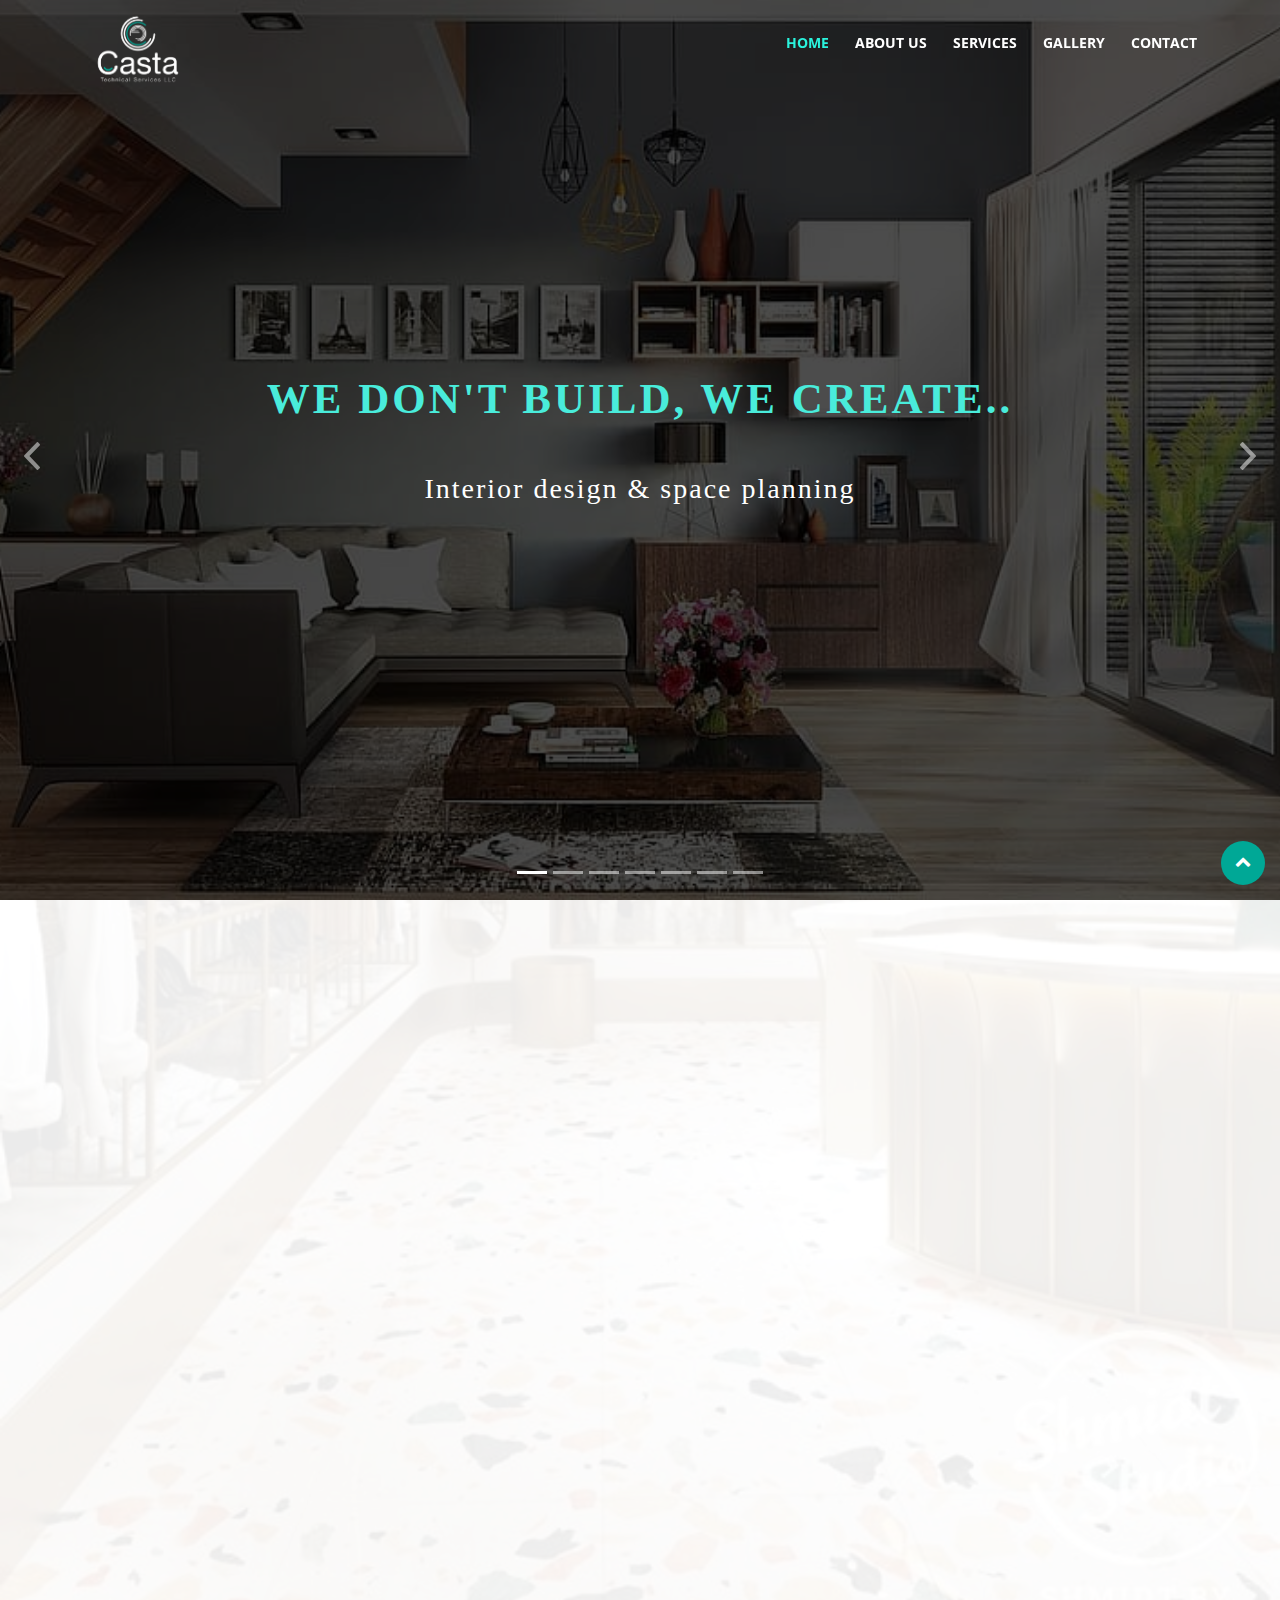
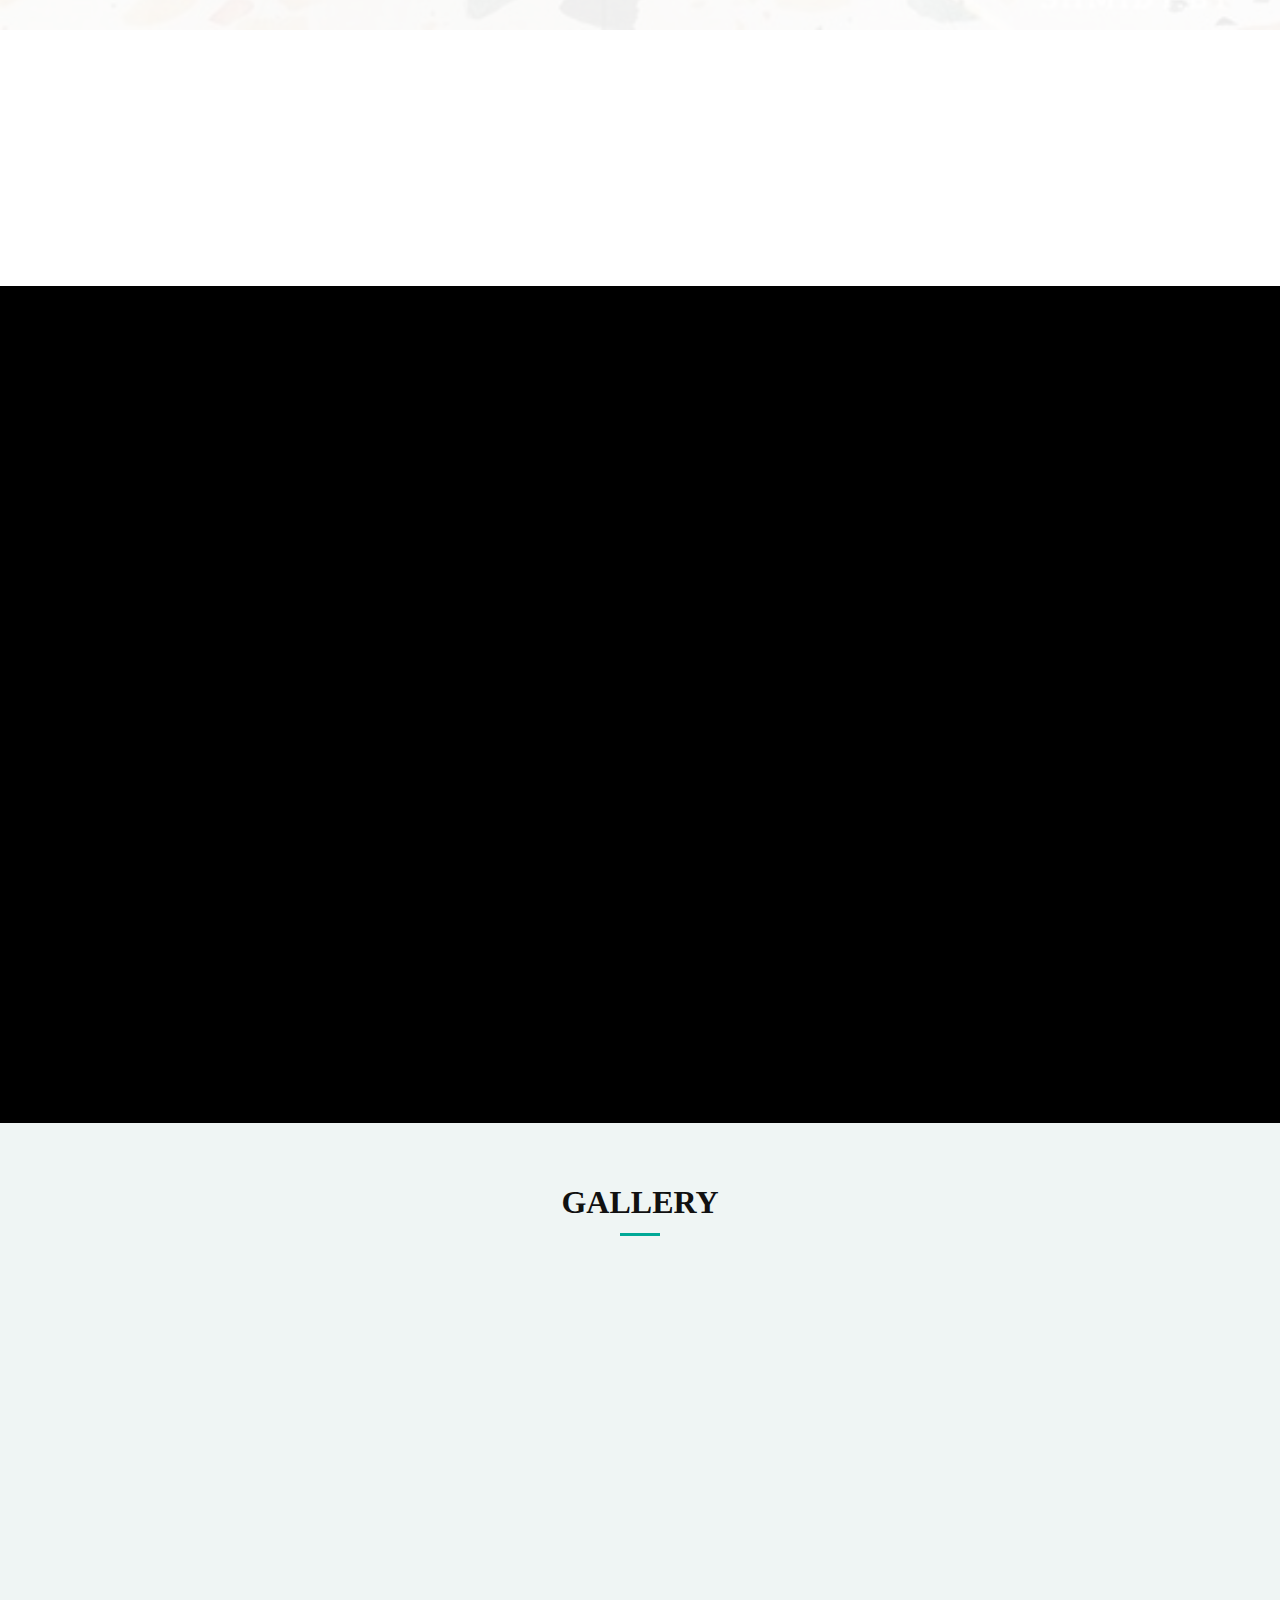
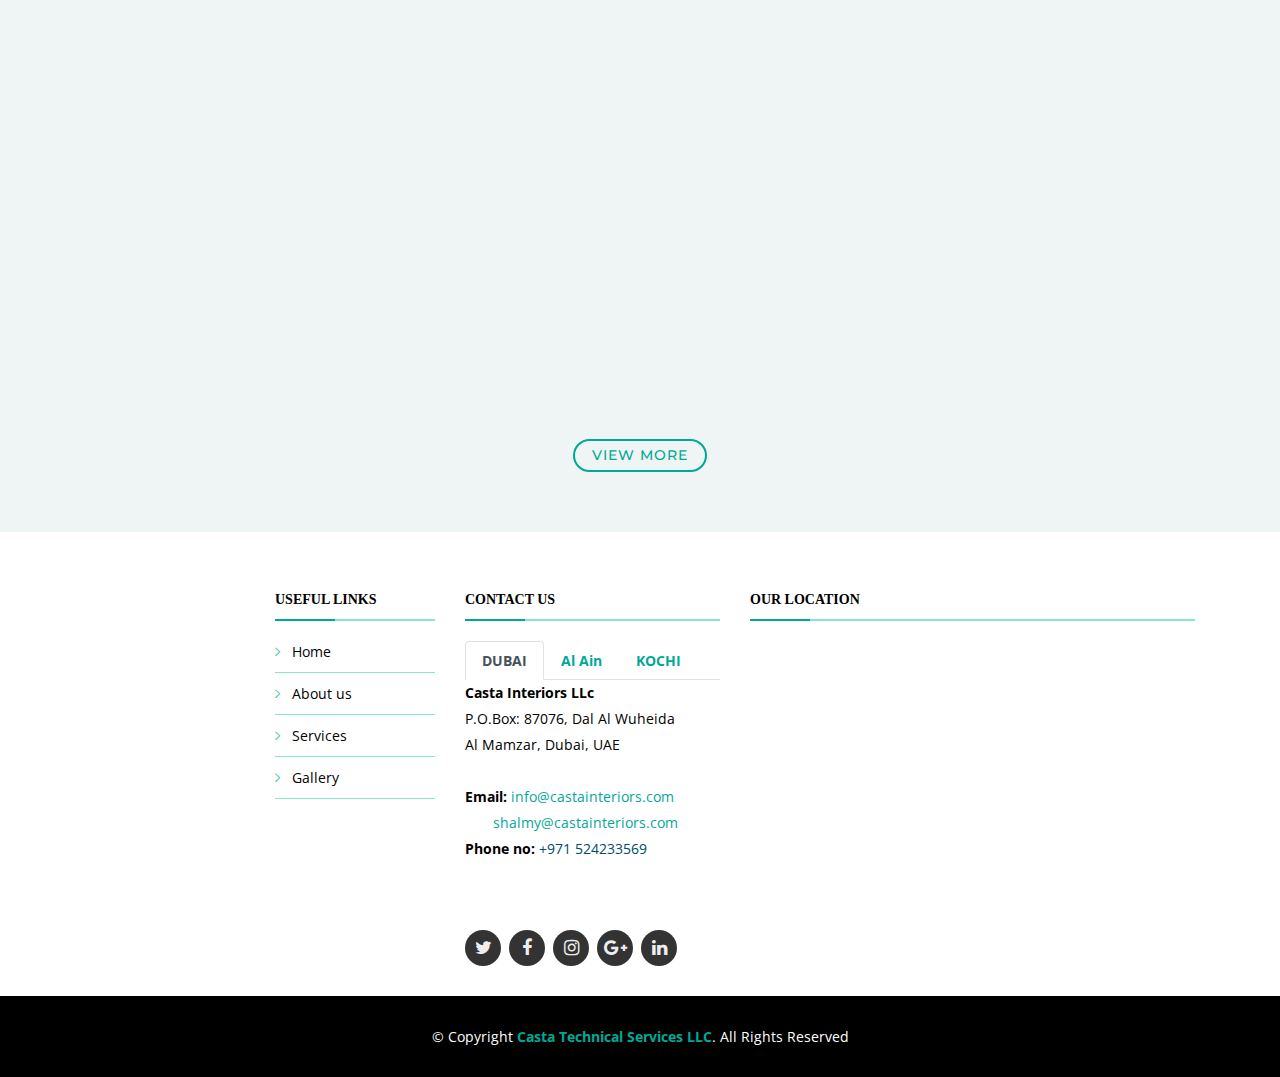
<file: index.html>
<!DOCTYPE html>
<html lang="en">
<head>
  <meta charset="utf-8">
  <title>Casta Technical Services LLC</title>
  <meta content="width=device-width, initial-scale=1.0" name="viewport">
  <!-- Favicons -->
   <link href="img/favicon.png" rel="icon">
  <link href="img/apple-touch-icon.png" rel="apple-touch-icon">
  <!-- Google Fonts -->
  <link href="https://fonts.googleapis.com/css?family=Open+Sans:300,300i,400,400i,700,700i|Montserrat:300,400,500,700" rel="stylesheet">
  <!-- Bootstrap CSS File -->
  <link href="lib/bootstrap/css/bootstrap.min.css" rel="stylesheet">
  <!-- CSS Files --> 
   <link href="lib/font-awesome/css/font-awesome.min.css" rel="stylesheet">
  <link href="lib/animate/animate.min.css" rel="stylesheet">
  <link href="lib/ionicons/css/ionicons.min.css" rel="stylesheet">
  <link href="lib/owlcarousel/assets/owl.carousel.min.css" rel="stylesheet">
  <link href="lib/lightbox/css/lightbox.min.css" rel="stylesheet">
  <!-- Main Stylesheet -->
  <link href="css/style.css" rel="stylesheet" >
 <style>
 h2 , h3 ,h4{
 font-family: "Playfair Display", serif;
 font-weight: italic;
 }
 #team h3{
 color: #fff;
 }
  #team  p{
 color: #fff;
 }
 #foot-logo{
max-height: 219px;
 margin-top: -12%;
 margin-left: -70px;
}
@media only screen and (max-width: 600px){
#foot-logo {
   margin-left: 13px;
    margin-top: -54px;
    margin-bottom: -32px;
}
   
}
 
 #portfolio {
   
    text-align: center;
}
#portfolio .cta-btn{
font-family: "Montserrat", sans-serif;
    text-transform: uppercase;
    font-weight: 500;
    font-size: 14px;
    letter-spacing: 1px;
    display: inline-block;
    padding: 4px 17px;
    border-radius: 25px;
    transition: 0.5s;
    margin-top: 10px;
    border: 2px solid #00a896;
    color: #00a896;
}
#portfolio .cta-btn:hover {
    background: #00a896;
    border: 2px solid #00a896;
	color:#fff;
}
@media (max-width: 768px){
#intro p {
    font-size: 22px;
	}
	}
#services ul{
list-style:none;
font-size: 14px;
    margin-left: 46px;
    line-height: 24px;
    margin-bottom: -28px;
}
#services ul i {
    padding-right: 8px;
    color: #2dbd9c;
}
#services h5{
margin-left: 60px;
    font-weight: 600;
    margin-bottom: 10px;
    margin-top: 8px;
    font-size: 17px;
    color: #00a896;
    font-family: "Playfair Display", serif;
}
#about .cta-btn{
font-family: "Montserrat", sans-serif;
    text-transform: uppercase;
    font-weight: 500;
    font-size: 14px;
    letter-spacing: 1px;
    display: inline-block;
    padding: 4px 17px;
    border-radius: 25px;
    transition: 0.5s;
    margin-top: 22px;
    border: 2px solid #00a896;
    color: #00a896;
}
#about .cta-btn:hover {
    background: #00a896;
    border: 2px solid #00a896;
    color: #fff;
}
.section-header p {
    padding-top: 9px;
    padding-bottom: 14px;
    
}
.nav-menu a {
	font-family:Open Sans, sans-serif ;
	font-size:14px;
}
#intro p {
    
    font-size: 28px;
    font-family: poppins;
    letter-spacing: 2px;
}
#intro h2 {
   line-height: 1.8;
    
    font-weight: bold;
    color: #49ecdb;
    letter-spacing: 3px;
    font-family: Poppins;
    font-size: 43px;
    margin-bottom: 30px;
    text-transform: uppercase;
    font-family: Poppins;
}
#about .section-header p {
    line-height: 1.7;
}
#about .about-col {
	min-height: 600px;
    max-width: 495px;
    text-align: left;
}
 </style>

</head>

<body>

  <!--==========================
    Header
  ============================-->
  <header id="header">
    <div class="container-fluid">

      <div id="logo" class="pull-left">
        
         <a href="#intro"><img src="img/logo1.png" style="max-height: 126px; margin-top: -35%;" alt="Casta"></a>
      </div>

     <nav id="nav-menu-container">
        <ul class="nav-menu">
          <li class="menu-active"><a style="" href="#intro">Home</a></li>
          <li><a style="" href="about.html">About Us</a></li>
          <li><a style="" href="#services">Services</a></li>
		  <li><a style="" href="gallery.html">Gallery</a></li>
		  <li><a style="" href="#footer">Contact</a></li>
        </ul>
      </nav><!-- #nav-menu-container -->
    </div>
  </header><!-- #header -->

  <!--==========================
    Intro Section
  ============================-->
  <section id="intro">
    <div class="intro-container">
      <div id="introCarousel" class="carousel  slide carousel-fade" data-ride="carousel">

        <ol class="carousel-indicators"></ol>

        <div class="carousel-inner" role="listbox">
		
		 <div class="carousel-item active" style="background-image: url('img/intro/1.jpg');">
            <div class="carousel-container">
              <div class="carousel-content">
                <h2 class="wow fadeInDown"data-wow-delay="0.3s">We don't Build, We Create..</h2>
                <p class="wow fadeInUp"data-wow-delay="0.6s">Interior design & space planning</p>
                
              </div>
            </div>
          </div>
	
		 <div class="carousel-item" style="background-image: url('img/intro/commercial.jpg');">
            <div class="carousel-container">
              <div class="carousel-content">
                <h2>We don't Build, We Create..</h2>
                <p class="wow fadeInUp"data-wow-delay="0.6s">Design solution for a wide range of high profile commercial, retail and residential projects
</p>
              
              </div>
            </div>
          </div>


          <div class="carousel-item" style="background-image: url('img/intro/mission2.jpg');">
            <div class="carousel-container">
              <div class="carousel-content">
                               <h2>We don't Build, We Create..</h2>

                <p class="wow fadeInUp"data-wow-delay="0.6s">Project management</p>
              
              </div>
            </div>
          </div>
		  <div class="carousel-item" style="background-image: url('img/intro/office2.jpg');">
            <div class="carousel-container">
              <div class="carousel-content">
                               <h2>We don't Build, We Create..</h2>

                <p class="wow fadeInUp"data-wow-delay="0.6s">Execution of fit-out projects</p>
              
              </div>
            </div>
          </div>
		  <div class="carousel-item" style="background-image: url('img/intro/office.jpg');">
            <div class="carousel-container">
              <div class="carousel-content">
                               <h2>We don't Build, We Create..</h2>

                <p class="wow fadeInUp"data-wow-delay="0.6s">IT solutions and management</p>
              
              </div>
            </div>
          </div>
		  <div class="carousel-item" style="background-image: url('img/intro/mission.jpg');">
            <div class="carousel-container">
              <div class="carousel-content">
                               <h2>We don't Build, We Create..</h2>

                <p class="wow fadeInUp"data-wow-delay="0.6s">Acoustic design and management</p>
              
              </div>
            </div>
          </div>
			<div class="carousel-item" style="background-image: url('img/intro/light3.jpg');">
            <div class="carousel-container"> 
              <div class="carousel-content">
                               <h2>We don't Build, We Create..</h2>

                <p class="wow fadeInUp"data-wow-delay="0.6s">Lighting design</p>
              
              </div>
            </div>
          </div>
        </div>

        <a class="carousel-control-prev" href="#introCarousel" role="button" data-slide="prev">
          <span class="carousel-control-prev-icon ion-chevron-left" aria-hidden="true"></span>
          <span class="sr-only">Previous</span>
        </a>

        <a class="carousel-control-next" href="#introCarousel" role="button" data-slide="next">
          <span class="carousel-control-next-icon ion-chevron-right" aria-hidden="true"></span>
          <span class="sr-only">Next</span>
        </a>

      </div>
    </div>
  </section><!-- #intro -->
  

  <main id="main">

    <!--==========================
      About Us Section
    ============================-->
    <section id="about">
      <div class="container">

        <header class="section-header">
          <h3 class="wow fadeInDown">About Us</h3>
           <p class="wow fadeInUp" data-wow-delay="0.2s"> <a href="#">Casta Interiors LLC </a>is an interior design and fit-out company in Dubai. Creative Shelf aims to develop smart interactive spaces for client’s residential apartments, villas, offices, retail outlets, exhibition stands and hospitality spaces with complete execution through our own in house skilled workers.
			<br><a class="cta-btn"  href="about.html">View more</a>
		  </p>
        </header>

        <div class="row about-cols" style="text-align: -webkit-center;">

          <div class="col-lg-6 col-md-6 wow fadeInUp">
            <div class="about-col">
              <div class="img">
                <img src="img/intro/mission22.jpg" alt="" class="img-fluid">
                <div class="icon"><i class="ion-ios-speedometer-outline"></i></div>
              </div>
              <h2 class="title"><a href="#">Our Mission</a></h2>
              <p>
                To offer innovative and cost effective solutions to our clients including conceptual ideas, engineering, design, procurement, construction and long term maintenance.
To sustain our reputation for extremely short construction schedules and quality performance in accordance with international standards achieved by a continuously trained and skilled workforce.

To execute work based on a long term partnership within the community of developers, clients, contractors, suppliers and our team members. </p>
            </div>
          </div>

         

          <div class="col-lg-6 col-md-6 wow fadeInUp" data-wow-delay="0.2s">
            <div class="about-col">
              <div class="img">
                <img src="img/intro/vission.jpg" alt="" class="img-fluid">
                <div class="icon"><i class="ion-ios-eye-outline"></i></div>
              </div>
              <h2 class="title"><a href="#">Our Vision</a></h2>
              <p>
               To help corporate houses in the UAE in creating happier, healthier and more
efficient work spaces, by providing sustainable, functional and aesthetic interior
solutions.  </p>
            </div>
          </div>

        </div>

      </div>
    </section><!-- #about -->

    <!--==========================
      Services Section
    ============================-->
    <section id="services" style="background:#000;">
      <div class="container">

        <header class="section-header wow fadeInUp" data-wow-duration="1.4s">
          <h3 style="color:#fff;">Services</h3>
        <p></p>
        </header>

        <div class="row">

          <div class="col-lg-6 col-md-6 box wow bounceInUp" data-wow-duration="1.4s">
            <div class="icon"><i class="ion-ios-analytics"></i></div>
            <h4 class="title"><a href=""style="color:#fff;">Fit out Solution</a></h4>
            <p class="description">Casta Interiors delivers interior fit out solutions to its clients by using both traditional main contracting and turnkey design and build solutions.
			<br><h5>Turnkey solutions include the following services:</h5>
			<ul>
              <li><i class="ion-ios-arrow-right"></i>Design</li>
              <li><i class="ion-ios-arrow-right"></i>Fit out</li>
              <li><i class="ion-ios-arrow-right"></i>Joinery works</li>
              <li><i class="ion-ios-arrow-right"></i>Furniture selection and procurement</li>
              <li><i class="ion-ios-arrow-right"></i>Complete IT and Telephony services</li>
			  <li><i class="ion-ios-arrow-right"></i>Mechanical, Electrical and Plumbing Design and Execution</li>
              <li><i class="ion-ios-arrow-right"></i>Gypsum and Painting works</li>
            <li><i class="ion-ios-arrow-right"></i>Office fitout</li>
              <li><i class="ion-ios-arrow-right"></i>Flooring works</li>
            <li><i class="ion-ios-arrow-right"></i>Wall paneling & Glass works</li>
             
            </ul>
			</p>
          </div>
		  
		  <div class="col-lg-6 col-md-6 box wow bounceInUp" data-wow-delay="0.1s" data-wow-duration="1.4s">
            <div class="icon"><i class="ion-ios-paper"></i></div>
            <h4 class="title"><a href="" style="color:#fff;">Design Process</a></h4>
            <p class="description">Casta Interiors takes pride in providing the highest levels of inspired design from our quality oriented and creative team which is the key to our company’s success. Inspiration comes from our clients through open communication and trust. Being at one with the vision is our key to realizing the individual’s dream.
			<br><h5>Our design process includes the following:</h5>
			<ul>
              <li><i class="ion-ios-arrow-right"></i>Space planning</li>
              <li><i class="ion-ios-arrow-right"></i>Conceptual Design – Including computer aided design visuals and perspectives, mood boards, 3D floor plans and walk troughs</li>
              <li><i class="ion-ios-arrow-right"></i>Detailed Design</li>
              <li><i class="ion-ios-arrow-right"></i>Mechanical, Electrical and Plumbing Design</li>
              <li><i class="ion-ios-arrow-right"></i>Approval Drawings</li>
			  <li><i class="ion-ios-arrow-right"></i>Construction Drawings</li>
              <li><i class="ion-ios-arrow-right"></i>Execution Packages</li>
            
            </ul>
			</p>
          </div>
		  
          <div class="col-lg-6 col-md-6 box wow bounceInUp" data-wow-duration="1.4s">
            <div class="icon"><i class="ion-ios-bookmarks"></i></div>
            <h4 class="title"><a href="" style="color:#fff;">Quality Assurance</a></h4>
            <p class="description">Our processes and procedures are constantly in order to look for continual improvement, not only within our own organization, but within our vendors as well. Our vendors go through a comprehensive pre-qualification process to ensure that they meet with our standards, both in terms of quality as well as health and safety.

			</p>
          </div>
		  
          
		  
          <div class="col-lg-6 col-md-6 box wow bounceInUp" data-wow-delay="0.1s" data-wow-duration="1.4s">
            <div class="icon"><i class="ion-ios-speedometer"></i></div>
            <h4 class="title"><a href="" style="color:#fff;">Environmental</a></h4>
            <p class="description">Casta Interiors is an environmentally friendly company and tries to implement, whenever possible, the requirements prescribed by LEED, the United States Green Building Council “Leadership in Energy and Environmental Design”.
			</p>
          </div>
          
          

        </div>

      </div>
    </section><!-- #services -->
	
	<!--==========================
		  BLOG
		============================-->
		<!-- #BLOG -->

	<!--==========================
      Gallery Section
    ============================-->
    <section id="portfolio"  class="section-bg" style="" >
      <div class="container">

        <header class="section-header">
          <h3 class="section-title" style="">Gallery</h3>
		   <p>
        </p>

        </header>

       
        <div class="row portfolio-container">

          <div class="col-lg-4 col-md-6 portfolio-item filter-comm wow fadeInUp">
            <div class="portfolio-wrap">
              <figure>
                <img src="img/gallery/commercial/comm-8.jpg" class="img-fluid" alt="">
                <a href="img/gallery/commercial/comm-8.jpg" data-lightbox="portfolio" data-title="Commercial" class="link-preview" title="Preview"><i class="ion ion-eye"></i></a>
                    </figure>

              <div class="portfolio-info">
                <h4><a href="#">Commercial</a></h4>
                
              </div>
            </div>
          </div>

          <div class="col-lg-4 col-md-6 portfolio-item filter-floor wow fadeInUp" data-wow-delay="0.1s">
            <div class="portfolio-wrap">
              <figure>
                <img src="img/gallery/flooring/flooring-5.jpg" class="img-fluid" alt="">
                <a href="img/gallery/flooring/flooring-5.jpg" class="link-preview" data-lightbox="portfolio" data-title="Flooring" title="Preview"><i class="ion ion-eye"></i></a>
                  </figure>

              <div class="portfolio-info">
                <h4><a href="#">Flooring</a></h4>
              </div>
            </div>
          </div>

          <div class="col-lg-4 col-md-6 portfolio-item filter-hosp wow fadeInUp" data-wow-delay="0.2s">
            <div class="portfolio-wrap">
              <figure>
                <img src="img/gallery/hospitality/hosp-1.jpg" class="img-fluid" alt="">
                <a href="img/gallery/hospitality/hosp-1.jpg" class="link-preview" data-lightbox="portfolio" data-title="Hospitality" title="Preview"><i class="ion ion-eye"></i></a>
                  </figure>

              <div class="portfolio-info">
                <h4><a href="#">Hospitality</a></h4>
                
              </div>
            </div>
          </div>
			
			<div class="col-lg-4 col-md-6 portfolio-item filter-join wow fadeInUp" data-wow-delay="0.2s">
            <div class="portfolio-wrap">
              <figure>
                <img src="img/gallery/joinery/join-2.jpg" class="img-fluid" alt="">
                <a href="img/gallery/joinery/join-2.jpg" class="link-preview" data-lightbox="portfolio" data-title="Joinery" title="Preview"><i class="ion ion-eye"></i></a>
                  </figure>

              <div class="portfolio-info">
                <h4><a href="#">Joinery</a></h4>
                
              </div>
            </div>
          </div>
		  <div class="col-lg-4 col-md-6 portfolio-item filter-fit wow fadeInUp" data-wow-delay="0.2s">
            <div class="portfolio-wrap">
              <figure>
                <img src="img/gallery/office-fitouts/fit-3.jpg" class="img-fluid" alt="">
                <a href="img/gallery/office-fitouts/fit-3.jpg" class="link-preview" data-lightbox="portfolio" data-title="Office fitouts" title="Preview"><i class="ion ion-eye"></i></a>
                  </figure>

              <div class="portfolio-info">
                <h4><a href="#">Office fitouts</a></h4>
                
              </div>
            </div>
          </div>
		  <div class="col-lg-4 col-md-6 portfolio-item filter-res wow fadeInUp" data-wow-delay="0.2s">
            <div class="portfolio-wrap">
              <figure>
                <img src="img/gallery/residential/res-1.jpg" class="img-fluid" alt="">
                <a href="img/gallery/residential/res-1.jpg" class="link-preview" data-lightbox="portfolio" data-title="Residential" title="Preview"><i class="ion ion-eye"></i></a>
                  </figure>

              <div class="portfolio-info">
                <h4><a href="#">Residential</a></h4>
                
              </div>
            </div>
          </div>
          
        </div>

      </div>
	  <a class="cta-btn" href="gallery.html">View more</a>
    </section><!-- #gallery -->
	
	<!--==========================
      Clients Section
    ============================-->
    <!-- #clients -->

	<!--==========================
      testimonial Section
    ============================-->
    <!-- #testimonials -->
   

	 <!--==========================
      Team Section
    ============================-->
    <!-- #team -->

   

  </main>

  <!--==========================
    Footer
  ============================-->
   <footer id="footer">
    <div class="footer-top">
      <div class="container">
        <div class="row">

           <div class="col-lg-2 col-md-6 footer-info wow fadeInDown">
           
			         <a href="#intro" ><img id="foot-logo" src="img/logo2.png" style="" alt="Casta"></a>

            
          </div>

          <div class="col-lg-2 col-md-6 footer-links">
            <h4>Useful Links</h4>
            <ul>
              <li><i class="ion-ios-arrow-right"></i> <a href="#intro">Home</a></li>
              <li><i class="ion-ios-arrow-right"></i> <a href="#about">About us</a></li>
              <li><i class="ion-ios-arrow-right"></i> <a href="#services">Services</a></li>
              <li><i class="ion-ios-arrow-right"></i> <a href="#portfolio">Gallery</a></li>
               </ul>
          </div>

          <div class="col-lg-3 col-md-6 footer-contact">
            <h4>Contact Us</h4>
  
			<nav>
			  <div class="nav nav-tabs" id="nav-tab" role="tablist">
				<a class="nav-item nav-link active" id="nav-dubai-tab" data-toggle="tab" href="#nav-dubai" role="tab" aria-controls="nav-dubai" aria-selected="true"><strong>DUBAI</strong></a>
				<a class="nav-item nav-link" id="nav-alain-tab" data-toggle="tab" href="#nav-alain" role="tab" aria-controls="nav-alain" aria-selected="false"><strong>Al Ain</strong></a>
				<a class="nav-item nav-link" id="nav-kochi-tab" data-toggle="tab" href="#nav-kochi" role="tab" aria-controls="nav-kochi" aria-selected="false"><strong>KOCHI</strong></a>
			  </div>
			</nav>
			<div class="tab-content" style="height:250px;" id="nav-tabContent">
			  <div class="tab-pane fade show active" id="nav-dubai" role="tabpanel" aria-labelledby="nav-dubai-tab">
			    <p>
				  <strong>Casta Interiors LLc</strong><br>
				  P.O.Box: 87076, Dal Al Wuheida<br>
				  Al Mamzar, Dubai, UAE<br><br>
				  <strong>Email: </strong><a href = "mailto: info@castainteriors.com">info@castainteriors.com</a><br>&nbsp;&nbsp;&nbsp;&nbsp;&nbsp;&nbsp;&nbsp;<a href = "mailto: shalmy@castainteriors.com">shalmy@castainteriors.com</a><br>
				  <strong>Phone no: </strong> <a href="tel:+971524233569" style="color:#004e64;">+971 524233569</a><br>
				</p>
			  </div>
			  <div class="tab-pane fade" id="nav-alain" role="tabpanel" aria-labelledby="nav-alain-tab">
			    <p>
					<strong>Casta Interiors LLc</strong><br>
					P.O.Box: 85995<br>
					Al Ain, UAE<br><br>
					<strong>Email: </strong><a href = "mailto: gopakumar@castainteriors.com">gopakumar@castainteriors.com</a><br>
					<strong>Phone no: </strong> <a href="tel:+971502360785" style="color:#004e64;">+971 502360785</a><br>
				</p>
			  </div>
			  <div class="tab-pane fade" id="nav-kochi" role="tabpanel" aria-labelledby="nav-kochi-tab">
				<p>
					<strong>Belen Casta Interiors</strong><br>
					St. James Road, Vyttila P.O, Kochi-19<br>
					Ernakulam , Kerala<br><br>
					<strong>Email: </strong><a href = "mailto: info@belencasta.com">info@belencasta.com</a><br>
					<strong>Website: </strong><a href="http://www.belencasta.com" style="color:#004e64;"> www.belencasta.com</a><br>
				</p>
			  </div>
			</div>

            <div class="social-links">
             <a href="#" class="twitter"><i class="fa fa-twitter"></i></a>
              <a href="#" class="facebook"><i class="fa fa-facebook"></i></a>
              <a href="#" class="instagram"><i class="fa fa-instagram"></i></a>
              <a href="#" class="google-plus"><i class="fa fa-google-plus"></i></a>
              <a href="#" class="linkedin"><i class="fa fa-linkedin"></i></a>
            </div>

          </div>
		  <div class="col-lg-5 col-md-6 col-sm-12 col-xs-12 footer-links">
            <h4>Our Location</h4>
			<div style="width: 100%"><iframe width="100%" height="280" src="https://www.google.com/maps/embed?pb=!1m18!1m12!1m3!1d3607.659633503512!2d55.35169191442178!3d25.282032783856767!2m3!1f0!2f0!3f0!3m2!1i1024!2i768!4f13.1!3m3!1m2!1s0x3e5f5c8b79c776d5%3A0x4356ebc2db4417d2!2sDar%20Al%20Wuheida%20Building%20-%20Al%20Doha%20St%20-%20Deira%20-%20Dubai%20-%20United%20Arab%20Emirates!5e0!3m2!1sen!2sin!4v1592758264163!5m2!1sen!2sin" frameborder="0" scrolling="no" marginheight="0" marginwidth="0"><a href="https://www.mapsdirections.info/en/measure-map-radius/">www.mapsdirections.info</a></iframe></div><br />
			
             </div>
			
        </div>
		
      </div>
    </div>

    <div class="container">
      <div class="copyright">
	 
         &copy; Copyright <strong><a href="">Casta Technical Services LLC</a></strong>. All Rights Reserved
		
		
      </div>
     
    </div>
  </footer><!-- #footer -->

  <a href="#" class="back-to-top"><i class="fa fa-chevron-up" style=''></i></a>

  <!-- JavaScript Libraries -->
  <script src="lib/jquery/jquery.min.js"></script>
  <script src="lib/jquery/jquery-migrate.min.js"></script>
  <script src="lib/bootstrap/js/bootstrap.bundle.min.js"></script>
  <script src="lib/easing/easing.min.js"></script>
  <script src="lib/superfish/hoverIntent.js"></script>
  <script src="lib/superfish/superfish.min.js"></script>
  <script src="lib/wow/wow.min.js"></script>
  <script src="lib/waypoints/waypoints.min.js"></script>
  <script src="lib/counterup/counterup.min.js"></script>
  <script src="lib/owlcarousel/owl.carousel.min.js"></script>
  <script src="lib/isotope/isotope.pkgd.min.js"></script>
  <script src="lib/lightbox/js/lightbox.min.js"></script>
  <script src="lib/touchSwipe/jquery.touchSwipe.min.js"></script>
  <script src="form/contactform.js"></script>
  <script src="js/main.js"></script>

</body>
</html>
</file>
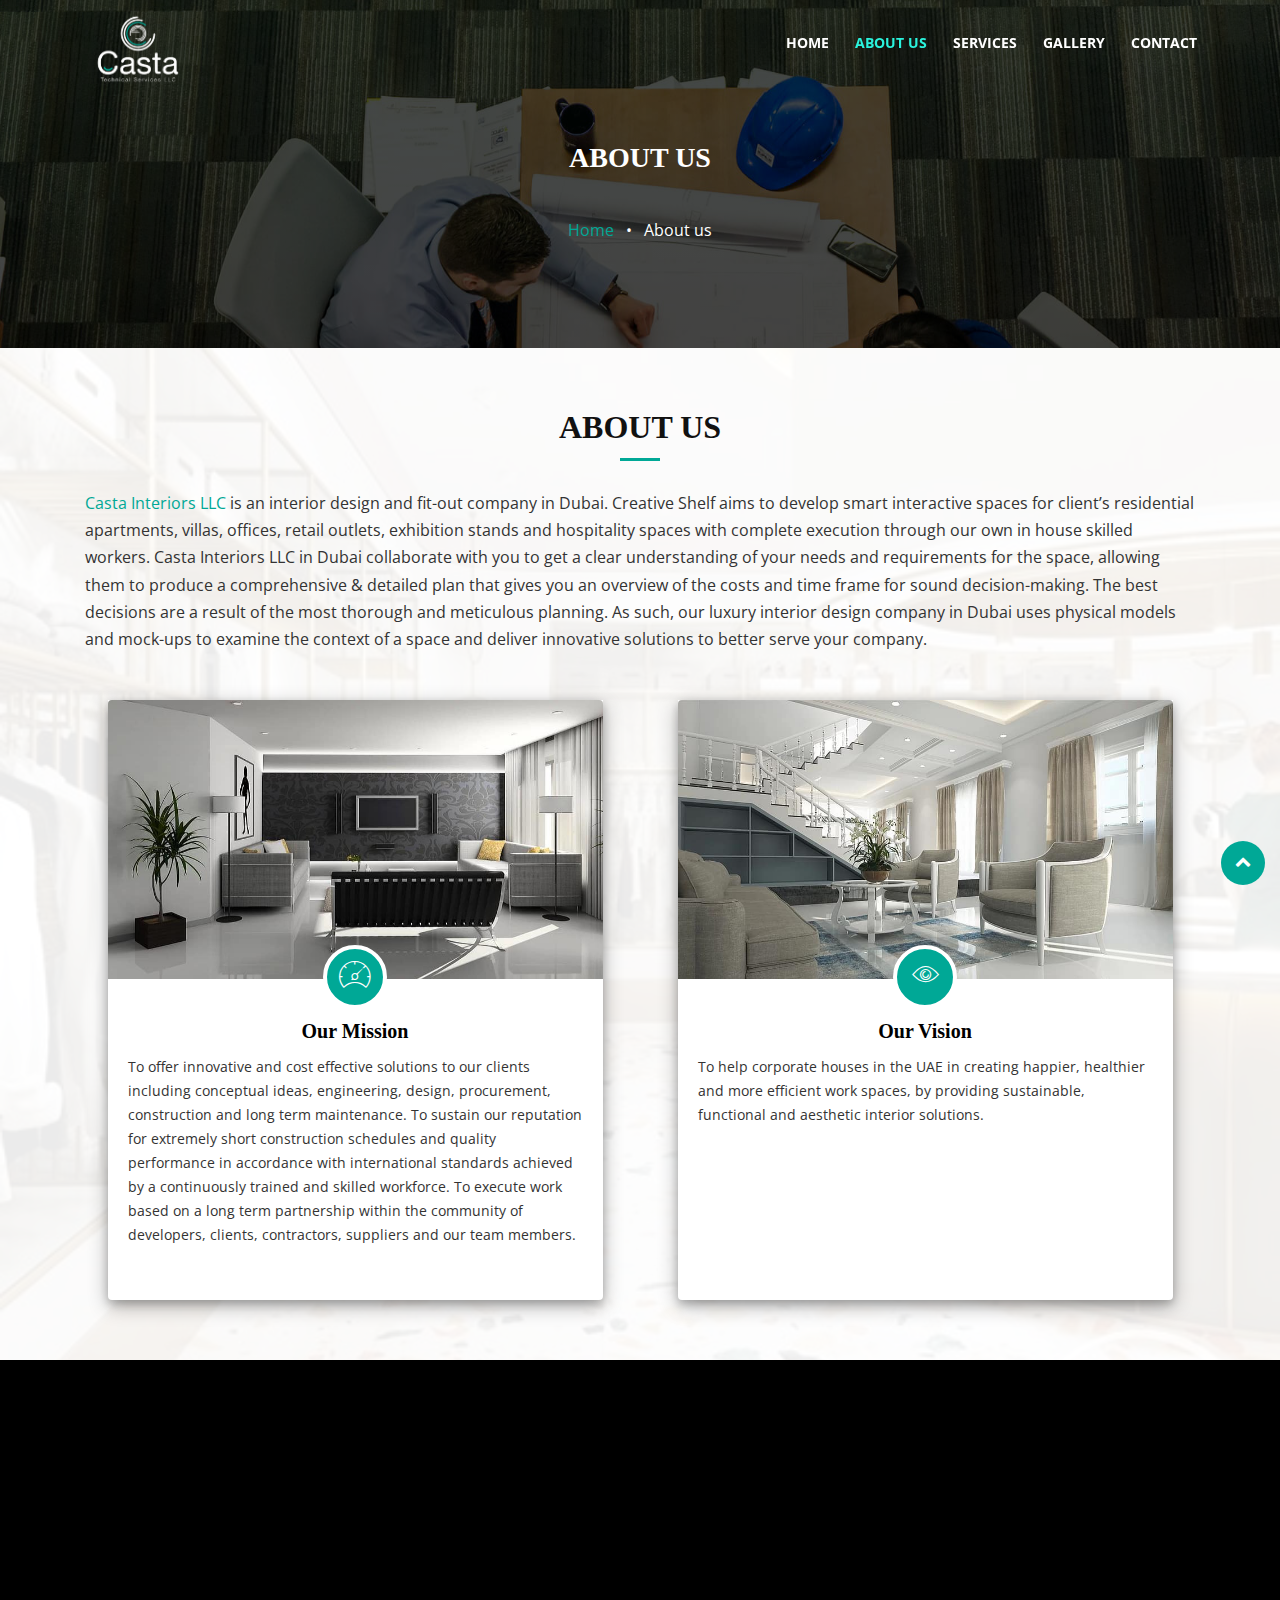
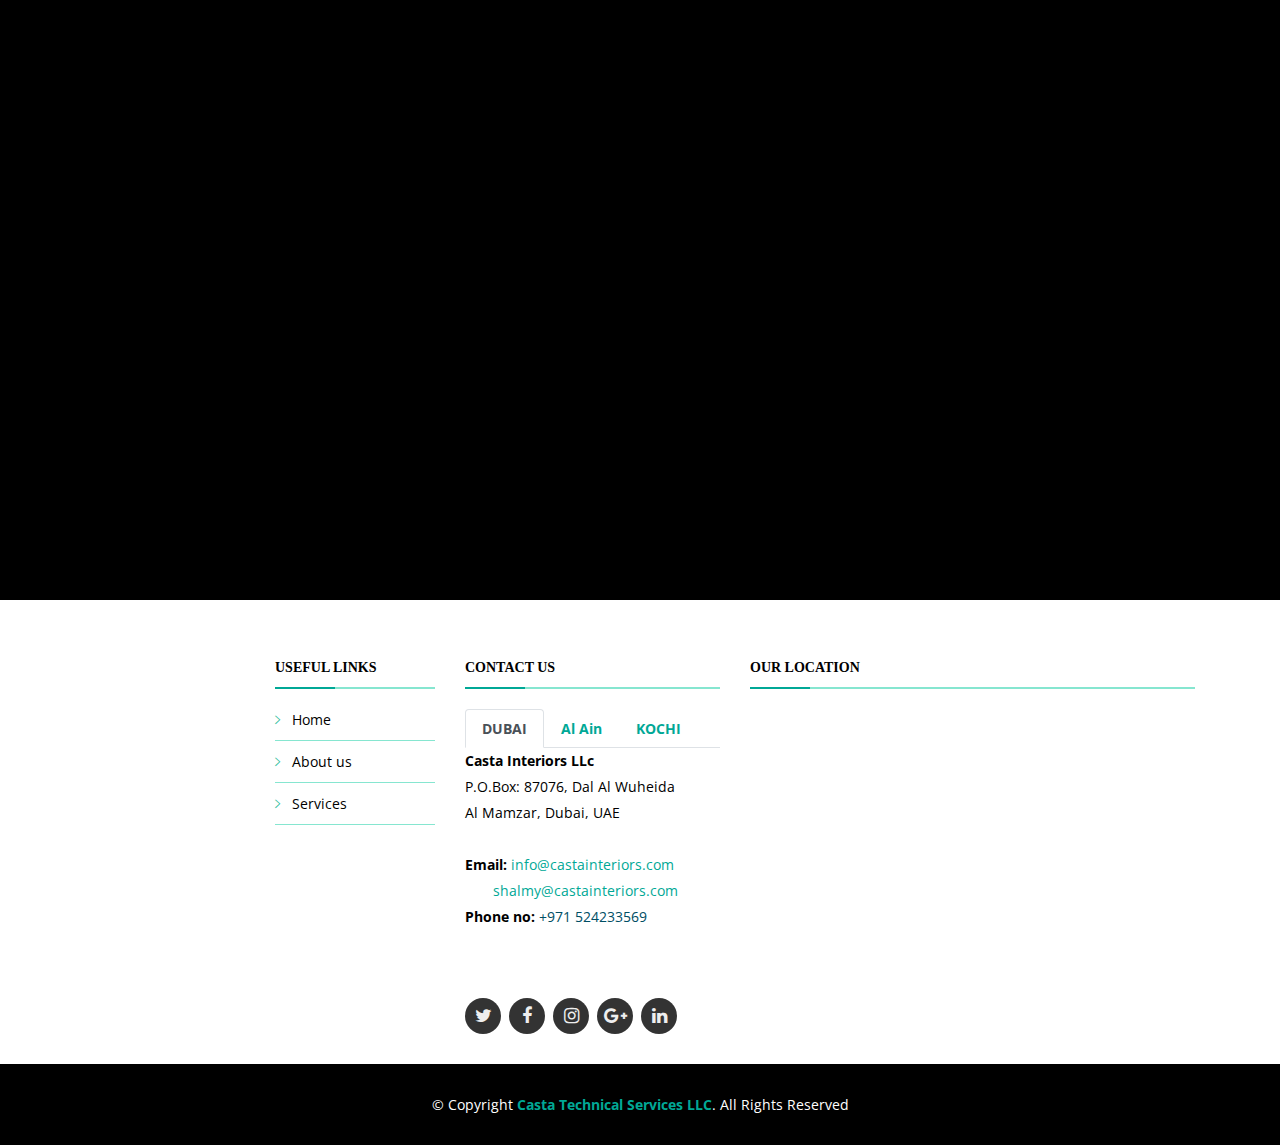
<file: about.html>
<!DOCTYPE html>
<html lang="en">
<head>
  <meta charset="utf-8">
  <title>Casta Technical Services LLC</title>
  <meta content="width=device-width, initial-scale=1.0" name="viewport">
  <!-- Favicons -->
  <link href="img/favicon.png" rel="icon">
  <link href="img/apple-touch-icon.png" rel="apple-touch-icon">
  <!-- Google Fonts -->
  <link href="https://fonts.googleapis.com/css?family=Open+Sans:300,300i,400,400i,700,700i|Montserrat:300,400,500,700" rel="stylesheet">
  <!-- Bootstrap CSS File -->
  <link href="lib/bootstrap/css/bootstrap.min.css" rel="stylesheet">
  <!-- CSS Files --> 
   <link href="lib/font-awesome/css/font-awesome.min.css" rel="stylesheet">
  <link href="lib/animate/animate.min.css" rel="stylesheet">
  <link href="lib/ionicons/css/ionicons.min.css" rel="stylesheet">
  <link href="lib/owlcarousel/assets/owl.carousel.min.css" rel="stylesheet">
  <link href="lib/lightbox/css/lightbox.min.css" rel="stylesheet">
  <!-- Main Stylesheet -->
  <link href="css/style.css" rel="stylesheet" >
 <style>
 h2 , h3 ,h4{
 font-family: "Playfair Display", serif;
 font-weight: italic;
 }
 #team h3{
 color: #fff;
 }
  #team  p{
 color: #fff;
 }
 
 
 #portfolio {
   
    text-align: center;
}
#portfolio .cta-btn{
font-family: "Montserrat", sans-serif;
    text-transform: uppercase;
    font-weight: 500;
    font-size: 16px;
    letter-spacing: 1px;
    display: inline-block;
    padding: 8px 28px;
    border-radius: 25px;
    transition: 0.5s;
    margin-top: 10px;
    border: 2px solid #00a896;
    color: #00a896;
}
#portfolio .cta-btn:hover {
    background: #00a896;
    border: 2px solid #00a896;
	color:#fff;
}
#map{
    position: relative;
    overflow: hidden;
    width: 100%;
    height: 280px;
}
@media only screen and (max-width: 600px){
#about-img {
   margin-top: -50px;
   margin-bottom: 24px;
}
}
#foot-logo{
max-height: 219px;
 margin-top: -12%;
 margin-left: -70px;
}
@media only screen and (max-width: 600px){
#foot-logo {
   margin-left: 13px;
    margin-top: -54px;
    margin-bottom: -32px;
}
   
}

#abt-comp{
margin-top: 24px;
}
#abt-col{
margin-top: 64px;
}
@media only screen and (max-width: 600px){
#abt-col {
   margin-top: 15px;
}
   
}
#services ul{
list-style:none;
font-size: 14px;
    margin-left: 46px;
    line-height: 24px;
    margin-bottom: -28px;
}
#services ul i {
    padding-right: 8px;
    color: #2dbd9c;
}
#services h5{
margin-left: 60px;
    font-weight: 600;
    margin-bottom: 10px;
    margin-top: 8px;
    font-size: 17px;
    color: #00a896;
    font-family: "Playfair Display", serif;
}
#about .cta-btn{
font-family: "Montserrat", sans-serif;
    text-transform: uppercase;
    font-weight: 500;
    font-size: 15px;
    letter-spacing: 1px;
    display: inline-block;
    padding: 8px 28px;
    border-radius: 25px;
    transition: 0.5s;
    margin-top: 22px;
    border: 2px solid #00a896;
    color: #00a896;
}
#about .cta-btn:hover {
    background: #00a896;
    border: 2px solid #00a896;
    color: #fff;
}
.section-header p {
    
    padding-bottom: 17px;
	padding-top: 9px;
    
}
#about .about-col {
min-height: 600px;
    max-width: 495px;
    text-align: left;
}
.nav-menu a {
	font-family:Open Sans, sans-serif ;
	font-size:14px;
}
 </style>

</head>

<body>

  <!--==========================
    Header
  ============================-->
  <header id="header">
    <div class="container-fluid">

      <div id="logo" class="pull-left">
        
         <a href="#intro"><img src="img/logo1.png" style="max-height: 126px; margin-top: -35%;" alt="Casta"></a>
      </div>

     <nav id="nav-menu-container">
        <ul class="nav-menu">
          <li><a  href="index.html">Home</a></li>
          <li class="menu-active"><a  href="about.html">About Us</a></li>
          <li><a  href="#services">Services</a></li>
		  <li><a  href="gallery.html">Gallery</a></li>
		  <li><a  href="#footer">Contact</a></li>
        </ul>
      </nav><!-- #nav-menu-container -->
    </div>
  </header><!-- #header -->
  
 
 <!--==========================
      BLOG
    ============================-->
    <section id="call-to-action" class="wow fadeIn" style="padding-top: 141px;">
     <div class="container text-center wow fadeInUp" style="margin-bottom: 46px;">
        <h3>ABOUT US</h3>
         <p style=" padding-top: 23px;"><a href="index.html">Home</a> <span class="mx-2 text-white">•</span> <span class="text-white">About us</span></p>
      </div>
	
    </section><!-- #BLOG -->
 

  <main id="main">



    <!--==========================
      About Us Section
    ============================-->
	<section id="about">
      <div class="container">

        <header class="section-header">
          <h3 class="wow fadeInDown">About Us</h3>
          <p class="wow fadeInUp" data-wow-delay="0.2s" style="line-height:1.7; text-align: left;"> <a href="#">Casta Interiors LLC </a>is an interior design and fit-out company in Dubai. Creative Shelf aims to develop smart interactive spaces for client’s residential apartments, villas, offices, retail outlets, exhibition stands and hospitality spaces with complete execution through our own in house skilled workers.
Casta Interiors LLC  in Dubai collaborate with you to get a clear understanding of your needs and requirements for the space, allowing them to produce a comprehensive & detailed plan that gives you an overview of the costs and time frame for sound decision-making.
The best decisions are a result of the most thorough and meticulous planning. As such, our luxury interior design company in Dubai uses physical models and mock-ups to examine the context of a space and deliver innovative solutions to better serve your company.
		  </p>
        </header>

        <div class="row about-cols" style="text-align: -webkit-center;">

          <div class="col-lg-6 col-md-6 wow fadeInUp">
            <div class="about-col">
              <div class="img">
                <img src="img/intro/mission22.jpg" alt="" class="img-fluid">
                <div class="icon"><i class="ion-ios-speedometer-outline"></i></div>
              </div>
              <h2 class="title"><a href="#">Our Mission</a></h2>
              <p>
                To offer innovative and cost effective solutions to our clients including conceptual ideas, engineering, design, procurement, construction and long term maintenance.
To sustain our reputation for extremely short construction schedules and quality performance in accordance with international standards achieved by a continuously trained and skilled workforce.

To execute work based on a long term partnership within the community of developers, clients, contractors, suppliers and our team members. </p>
            </div>
          </div>

          <!-- <div class="col-md-4 wow fadeInUp" data-wow-delay="0.1s"> -->
            <!-- <div class="about-col"> -->
              <!-- <div class="img"> -->
                <!-- <img src="img/vmp/plan.jpg" alt="" class="img-fluid"> -->
                <!-- <div class="icon"><i class="ion-ios-list-outline"></i></div> -->
              <!-- </div> -->
              <!-- <h2 class="title"><a href="#">Our Plan</a></h2> -->
              <!-- <p> -->
                <!-- To provide the best platform that meterialises your dreams and business. -->
              <!-- </p> -->
            <!-- </div> -->
          <!-- </div> -->

          <div class="col-lg-6 col-md-6 wow fadeInUp" data-wow-delay="0.2s">
            <div class="about-col">
              <div class="img">
                <img src="img/intro/vission.jpg" alt="" class="img-fluid">
                <div class="icon"><i class="ion-ios-eye-outline"></i></div>
              </div>
              <h2 class="title"><a href="#">Our Vision</a></h2>
              <p>
               To help corporate houses in the UAE in creating happier, healthier and more
efficient work spaces, by providing sustainable, functional and aesthetic interior
solutions.  </p>
            </div>
          </div>

        </div>

      </div>
    </section><!-- #about -->
	
 <!--==========================
      Services Section
    ============================-->
   
   
    <section id="services" style="background:#000;">
      <div class="container">

        <header class="section-header wow fadeInUp" data-wow-duration="1.4s">
          <h3 style="color:#fff;">Services</h3>
        <p></p>
        </header>

        <div class="row">

          <div class="col-lg-6 col-md-6 box wow bounceInUp" data-wow-duration="1.4s">
            <div class="icon"><i class="ion-ios-analytics"></i></div>
            <h4 class="title" ><a href="" style="color:#fff;">Fit out Solution</a></h4>
            <p class="description">Casta Interiors delivers interior fit out solutions to its clients by using both traditional main contracting and turnkey design and build solutions.
			<br><h5>Turnkey solutions include the following services:</h5>
			<ul>
              <li><i class="ion-ios-arrow-right"></i>Design</li>
              <li><i class="ion-ios-arrow-right"></i>Fit out</li>
              <li><i class="ion-ios-arrow-right"></i>Joinery works</li>
              <li><i class="ion-ios-arrow-right"></i>Furniture selection and procurement</li>
              <li><i class="ion-ios-arrow-right"></i>Complete IT and Telephony services</li>
			  <li><i class="ion-ios-arrow-right"></i>Mechanical, Electrical and Plumbing Design and Execution</li>
              <li><i class="ion-ios-arrow-right"></i>Gypsum and Painting works</li>
            <li><i class="ion-ios-arrow-right"></i>Office fitout</li>
              <li><i class="ion-ios-arrow-right"></i>Flooring works</li>
            <li><i class="ion-ios-arrow-right"></i>Wall paneling & Glass works</li>
             
            </ul>
			</p>
          </div>
		  
		   <div class="col-lg-6 col-md-6 box wow bounceInUp" data-wow-delay="0.1s" data-wow-duration="1.4s">
            <div class="icon"><i class="ion-ios-paper"></i></div>
            <h4 class="title" ><a href="" style="color:#fff;">Design Process</a></h4>
            <p class="description">Casta Interiors takes pride in providing the highest levels of inspired design from our quality oriented and creative team which is the key to our company’s success. Inspiration comes from our clients through open communication and trust. Being at one with the vision is our key to realizing the individual’s dream.
			<br><h5>Our design process includes the following:</h5>
			<ul>
              <li><i class="ion-ios-arrow-right"></i>Space planning</li>
              <li><i class="ion-ios-arrow-right"></i>Conceptual Design – Including computer aided design visuals and perspectives, mood boards, 3D floor plans and walk troughs</li>
              <li><i class="ion-ios-arrow-right"></i>Detailed Design</li>
              <li><i class="ion-ios-arrow-right"></i>Mechanical, Electrical and Plumbing Design</li>
              <li><i class="ion-ios-arrow-right"></i>Approval Drawings</li>
			  <li><i class="ion-ios-arrow-right"></i>Construction Drawings</li>
              <li><i class="ion-ios-arrow-right"></i>Execution Packages</li>
            
            </ul>
			</p>
          </div>
		  
          <div class="col-lg-6 col-md-6 box wow bounceInUp" data-wow-duration="1.4s">
            <div class="icon"><i class="ion-ios-bookmarks"></i></div>
            <h4 class="title" ><a href="" style="color:#fff;">Quality Assurance</a></h4>
            <p class="description">Our processes and procedures are constantly in order to look for continual improvement, not only within our own organization, but within our vendors as well. Our vendors go through a comprehensive pre-qualification process to ensure that they meet with our standards, both in terms of quality as well as health and safety.

			</p>
          </div>
		  
         
		  
          <div class="col-lg-6 col-md-6 box wow bounceInUp" data-wow-delay="0.1s" data-wow-duration="1.4s">
            <div class="icon"><i class="ion-ios-speedometer"></i></div>
            <h4 class="title" ><a href="" style="color:#fff;">Environmental</a></h4>
            <p class="description">Casta Interiors is an environmentally friendly company and tries to implement, whenever possible, the requirements prescribed by LEED, the United States Green Building Council “Leadership in Energy and Environmental Design”.
</p>
          </div>
          
          

        </div>

      </div>
    </section><!-- #services -->
	
   

   

  </main>

  <!--==========================
    Footer
  ============================-->
   <footer id="footer">
    <div class="footer-top">
      <div class="container">
        <div class="row">

           <div class="col-lg-2 col-md-6 footer-info wow fadeInDown">
           
			         <a href="#intro" ><img id="foot-logo" src="img/logo2.png" style="" alt="Casta"></a>

            
          </div>

          <div class="col-lg-2 col-md-6 footer-links">
            <h4>Useful Links</h4>
            <ul>
              <li><i class="ion-ios-arrow-right"></i> <a href="#intro">Home</a></li>
              <li><i class="ion-ios-arrow-right"></i> <a href="#about">About us</a></li>
              <li><i class="ion-ios-arrow-right"></i> <a href="#services">Services</a></li>
              </ul>
          </div>

          <div class="col-lg-3 col-md-6 footer-contact">
            <h4>Contact Us</h4>
  
			<nav>
			  <div class="nav nav-tabs" id="nav-tab" role="tablist">
				<a class="nav-item nav-link active" id="nav-dubai-tab" data-toggle="tab" href="#nav-dubai" role="tab" aria-controls="nav-dubai" aria-selected="true"><strong>DUBAI</strong></a>
				<a class="nav-item nav-link" id="nav-alain-tab" data-toggle="tab" href="#nav-alain" role="tab" aria-controls="nav-alain" aria-selected="false"><strong>Al Ain</strong></a>
				<a class="nav-item nav-link" id="nav-kochi-tab" data-toggle="tab" href="#nav-kochi" role="tab" aria-controls="nav-kochi" aria-selected="false"><strong>KOCHI</strong></a>
			  </div>
			</nav>
			<div class="tab-content" style="height:250px;" id="nav-tabContent">
			  <div class="tab-pane fade show active" id="nav-dubai" role="tabpanel" aria-labelledby="nav-dubai-tab">
			    <p>
				  <strong>Casta Interiors LLc</strong><br>
				  P.O.Box: 87076, Dal Al Wuheida<br>
				  Al Mamzar, Dubai, UAE<br><br>
				  <strong>Email: </strong><a href = "mailto: info@castainteriors.com">info@castainteriors.com</a><br>&nbsp;&nbsp;&nbsp;&nbsp;&nbsp;&nbsp;&nbsp;<a href = "mailto: shalmy@castainteriors.com">shalmy@castainteriors.com</a><br>
				  <strong>Phone no: </strong> <a href="tel:+971524233569" style="color:#004e64;">+971 524233569</a><br>
				</p>
			  </div>
			  <div class="tab-pane fade" id="nav-alain" role="tabpanel" aria-labelledby="nav-alain-tab">
			    <p>
					<strong>Casta Interiors LLc</strong><br>
					P.O.Box: 85995<br>
					Al Ain, UAE<br><br>
					<strong>Email: </strong><a href = "mailto: gopakumar@castainteriors.com">gopakumar@castainteriors.com</a><br>
					<strong>Phone no: </strong> <a href="tel:+971502360785" style="color:#004e64;">+971 502360785</a><br>
				</p>
			  </div>
			  <div class="tab-pane fade" id="nav-kochi" role="tabpanel" aria-labelledby="nav-kochi-tab">
				<p>
					<strong>Belen Casta Interiors</strong><br>
					St. James Road, Vyttila P.O, Kochi-19<br>
					Ernakulam , Kerala<br><br>
					<strong>Email: </strong><a href = "mailto: info@belencasta.com">info@belencasta.com</a><br>
					<strong>Website: </strong><a href="http://www.belencasta.com" style="color:#004e64;"> www.belencasta.com</a><br>
				</p>
			  </div>
			</div>

            <div class="social-links">
             <a href="#" class="twitter"><i class="fa fa-twitter"></i></a>
              <a href="#" class="facebook"><i class="fa fa-facebook"></i></a>
              <a href="#" class="instagram"><i class="fa fa-instagram"></i></a>
              <a href="#" class="google-plus"><i class="fa fa-google-plus"></i></a>
              <a href="#" class="linkedin"><i class="fa fa-linkedin"></i></a>
            </div>

          </div>
		  <div class="col-lg-5 col-md-6 col-sm-12 col-xs-12 footer-links">
            <h4>Our Location</h4>
			<div style="width: 100%"><iframe width="100%" height="280" src="https://www.google.com/maps/embed?pb=!1m18!1m12!1m3!1d3607.659633503512!2d55.35169191442178!3d25.282032783856767!2m3!1f0!2f0!3f0!3m2!1i1024!2i768!4f13.1!3m3!1m2!1s0x3e5f5c8b79c776d5%3A0x4356ebc2db4417d2!2sDar%20Al%20Wuheida%20Building%20-%20Al%20Doha%20St%20-%20Deira%20-%20Dubai%20-%20United%20Arab%20Emirates!5e0!3m2!1sen!2sin!4v1592758264163!5m2!1sen!2sin" frameborder="0" scrolling="no" marginheight="0" marginwidth="0"><a href="https://www.mapsdirections.info/en/measure-map-radius/">www.mapsdirections.info</a></iframe></div><br />
			
             </div>
			
        </div>
		
      </div>
    </div>

    <div class="container">
      <div class="copyright">
	 
         &copy; Copyright <strong><a href="">Casta Technical Services LLC</a></strong>. All Rights Reserved
		
		
      </div>
     
    </div>
  </footer><!-- #footer -->

  <a href="#" class="back-to-top"><i class="fa fa-chevron-up" style=''></i></a>
	
		
  <script src="lib/jquery/jquery.min.js"></script>
  <script src="lib/jquery/jquery-migrate.min.js"></script>
  <script src="lib/bootstrap/js/bootstrap.bundle.min.js"></script>
  <script src="lib/easing/easing.min.js"></script>
  <script src="lib/superfish/hoverIntent.js"></script>
  <script src="lib/superfish/superfish.min.js"></script>
  <script src="lib/wow/wow.min.js"></script>
  <script src="lib/waypoints/waypoints.min.js"></script>
  <script src="lib/counterup/counterup.min.js"></script>
  <script src="lib/owlcarousel/owl.carousel.min.js"></script>
  <script src="lib/isotope/isotope.pkgd.min.js"></script>
  <script src="lib/lightbox/js/lightbox.min.js"></script>
  <script src="lib/touchSwipe/jquery.touchSwipe.min.js"></script>
  
  <script src="form/contactform.js"></script>

  
  <script src="js/main.js"></script>
	
</body>
</html>
</file>
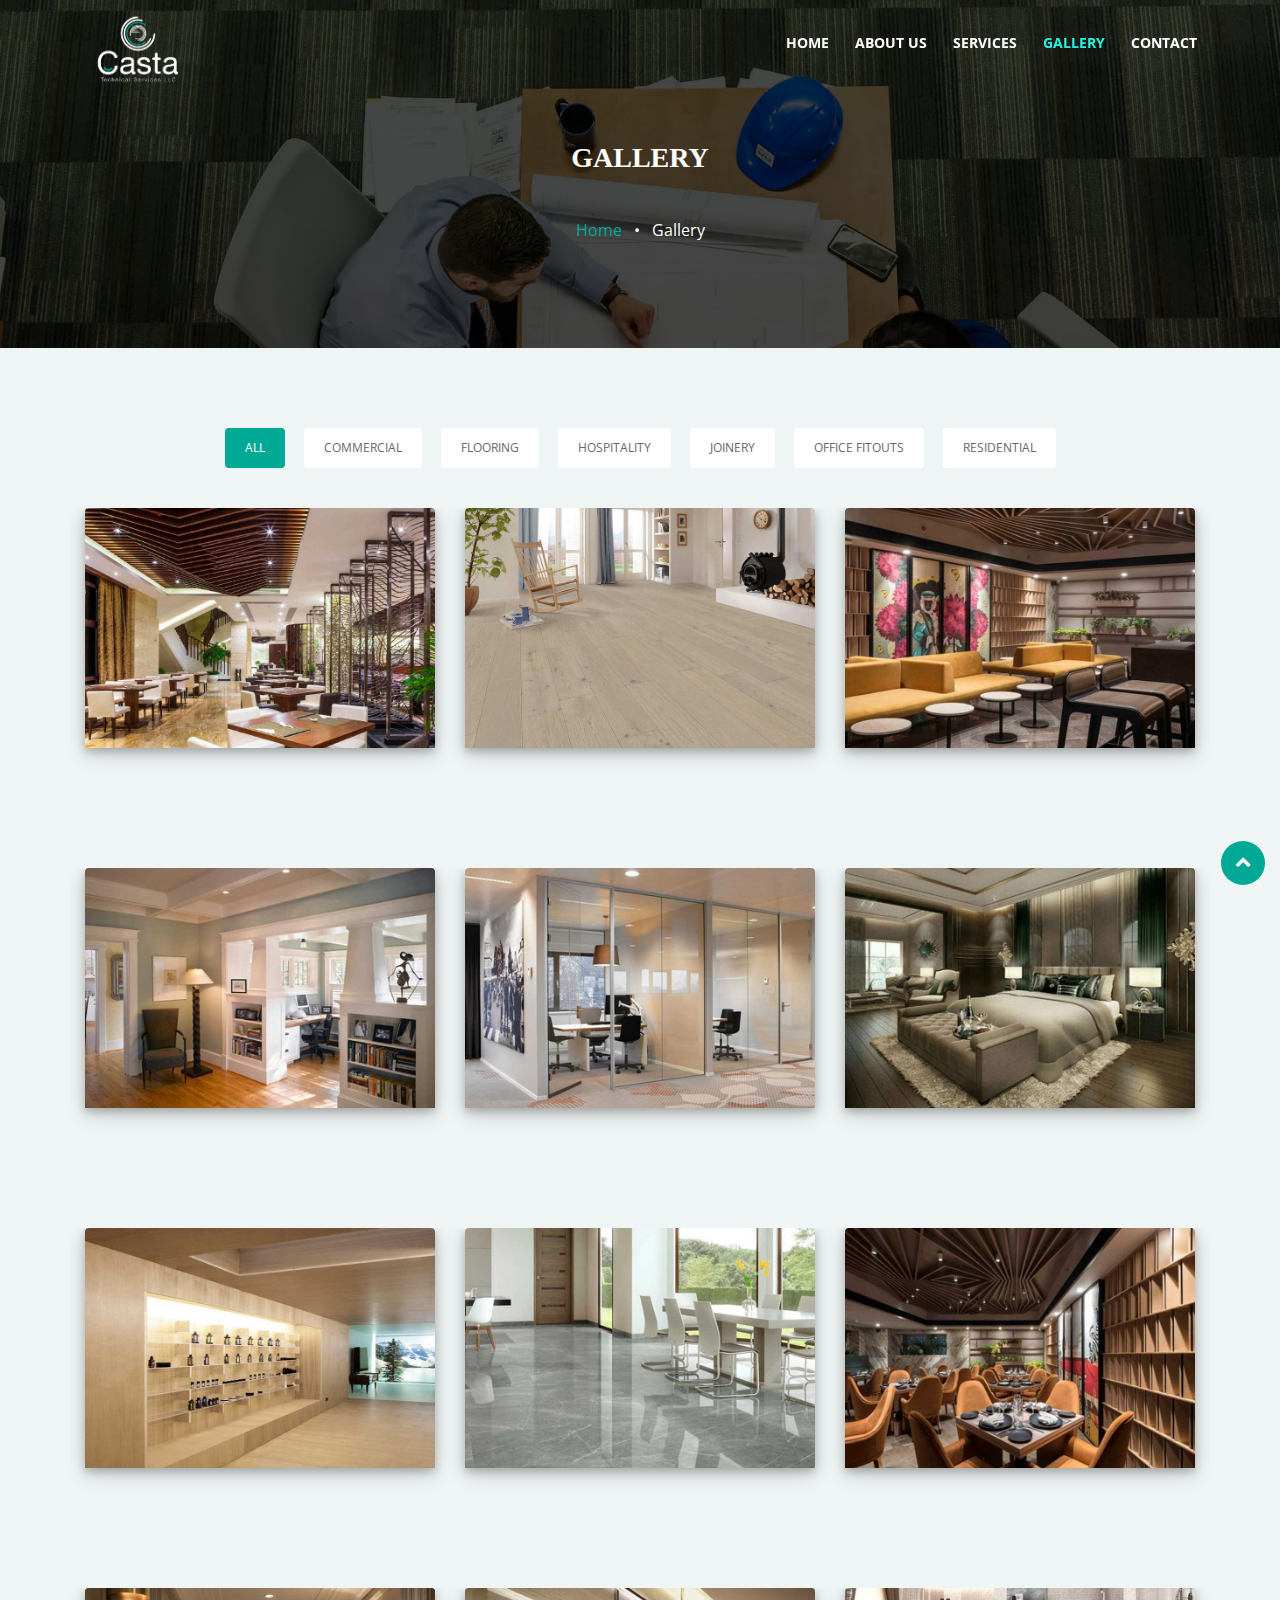
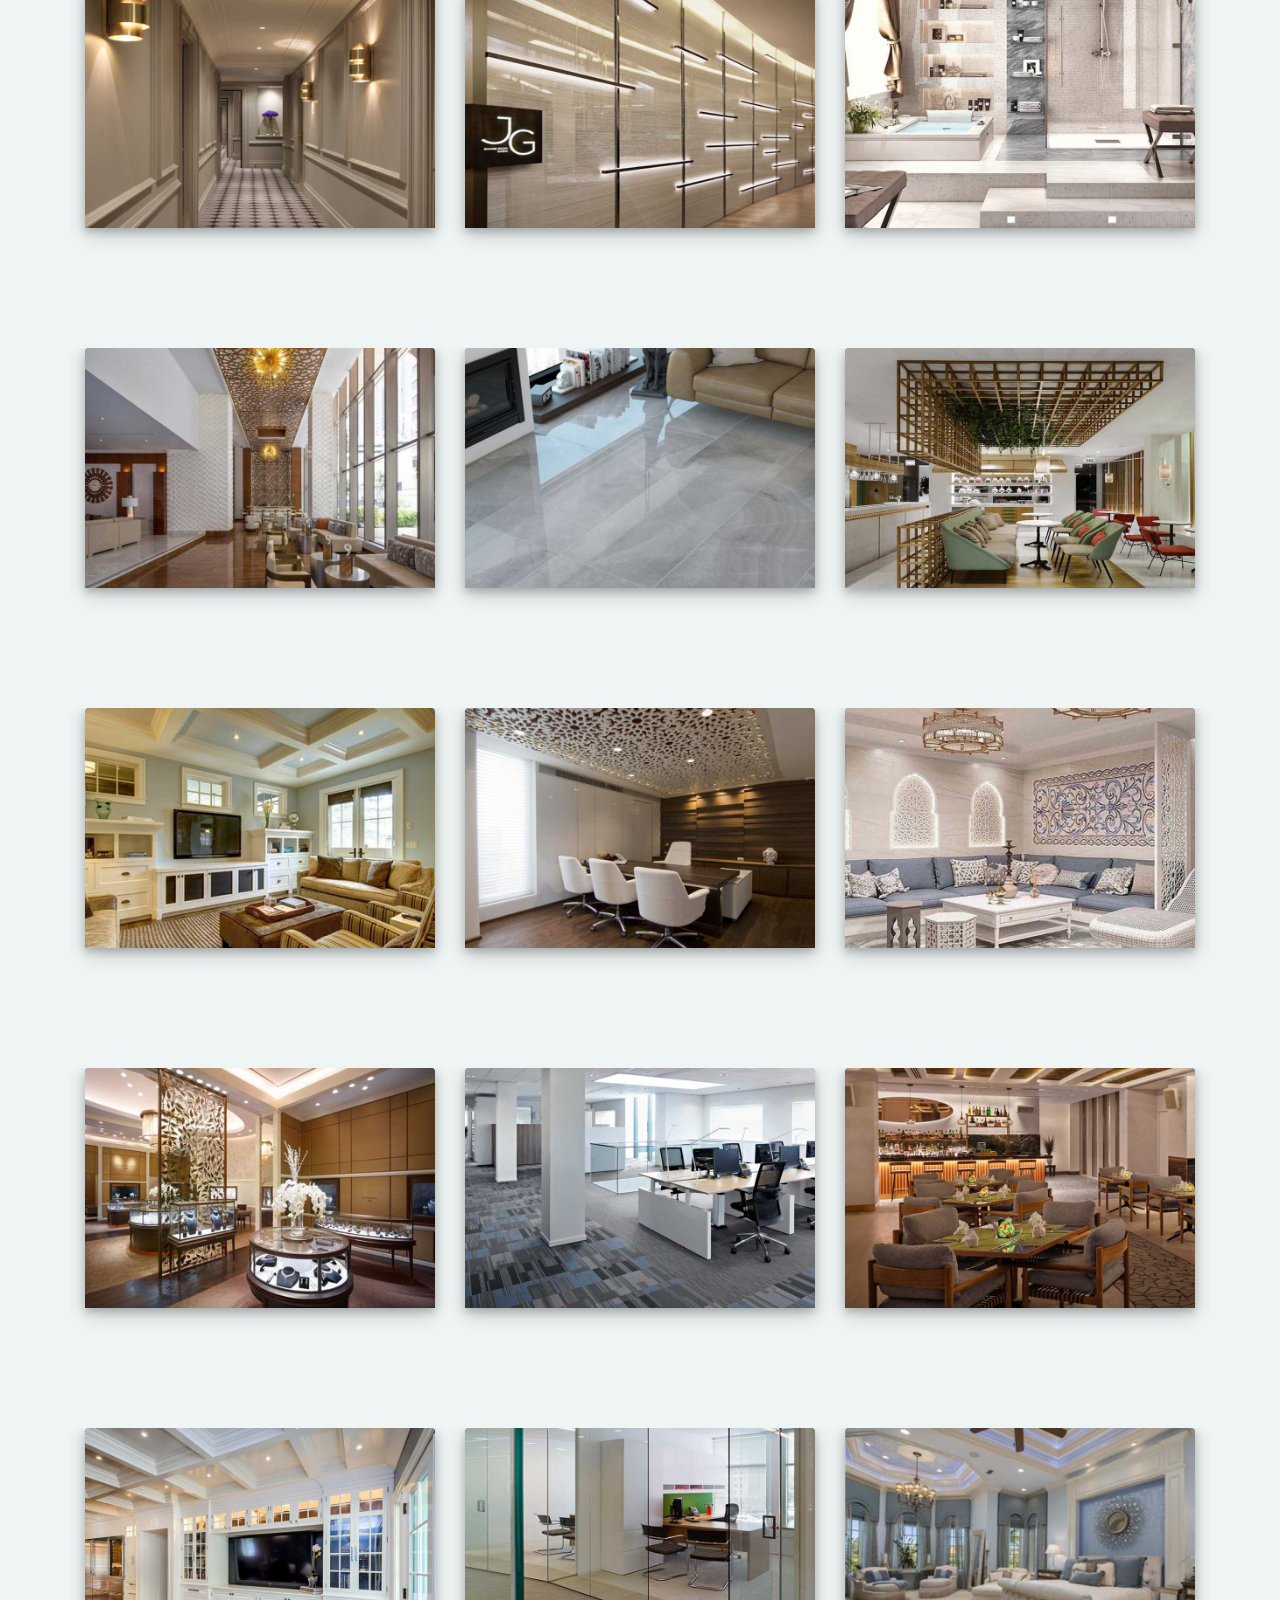
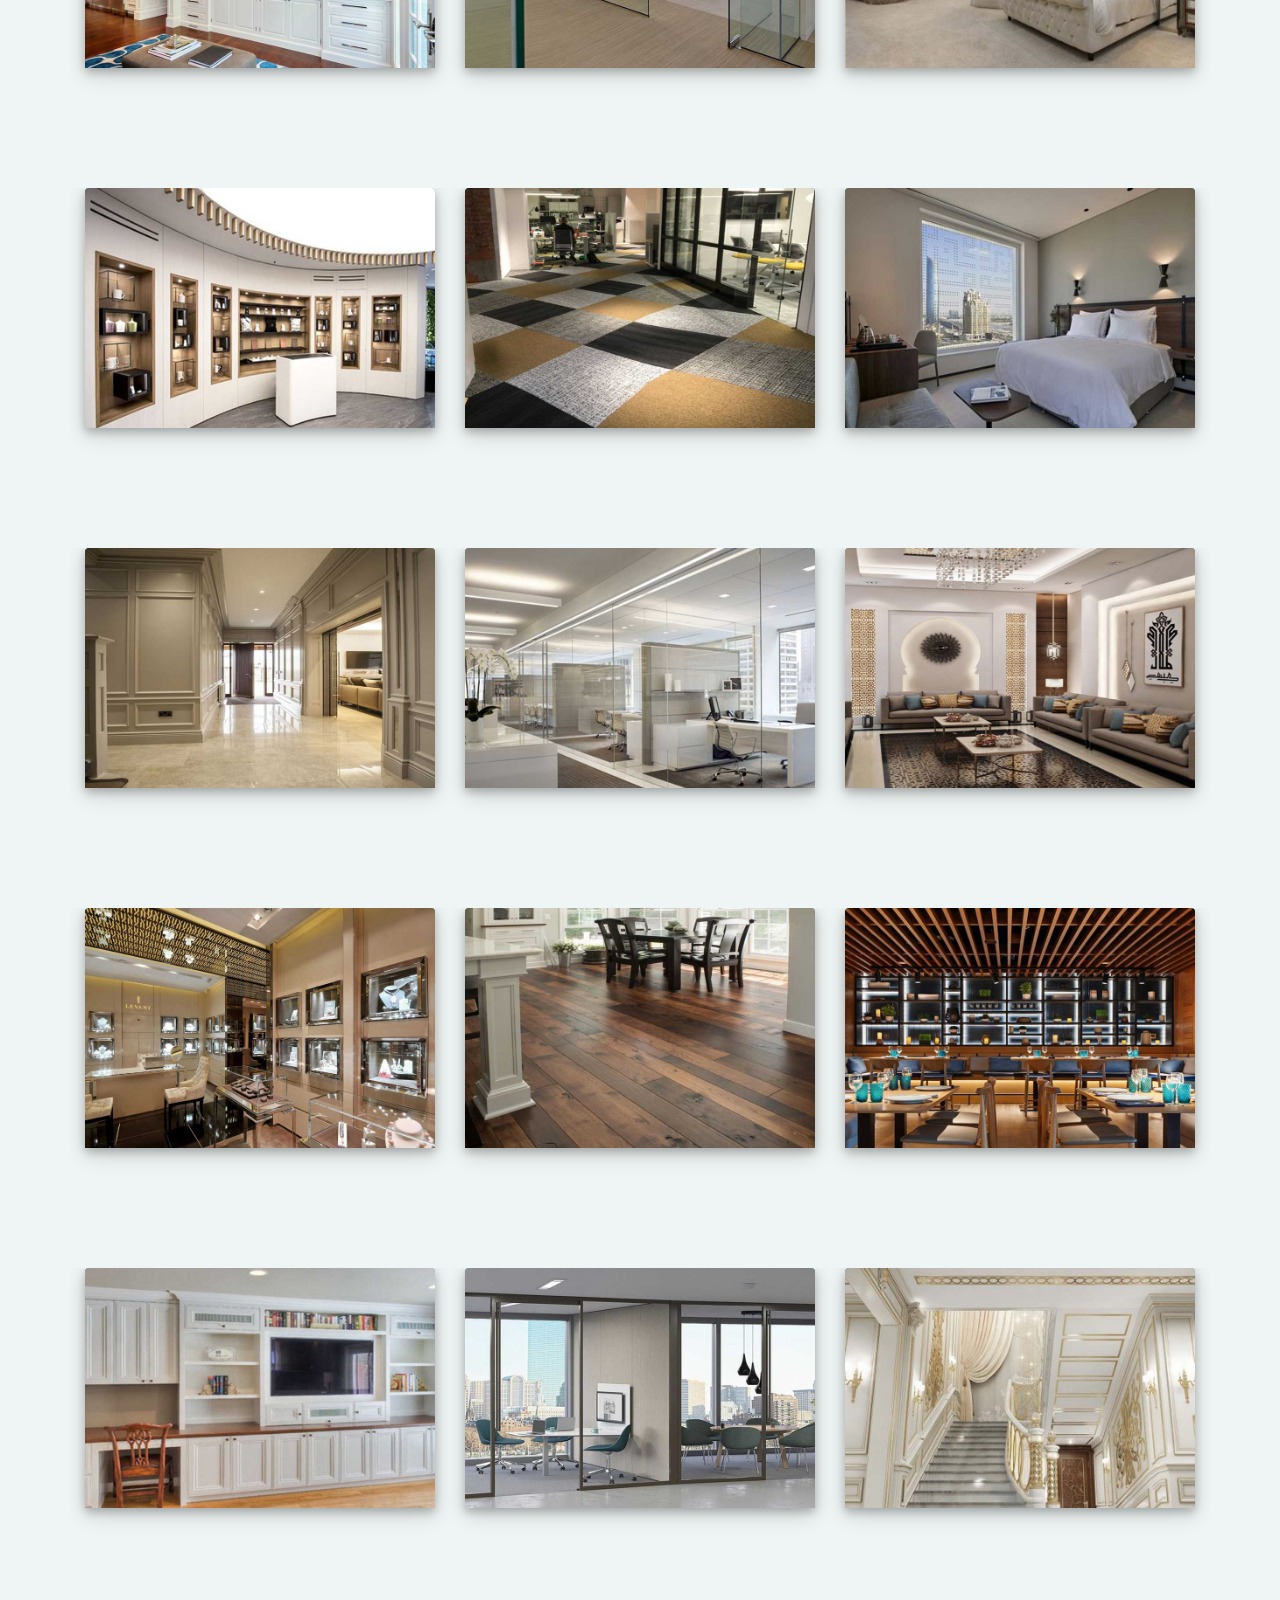
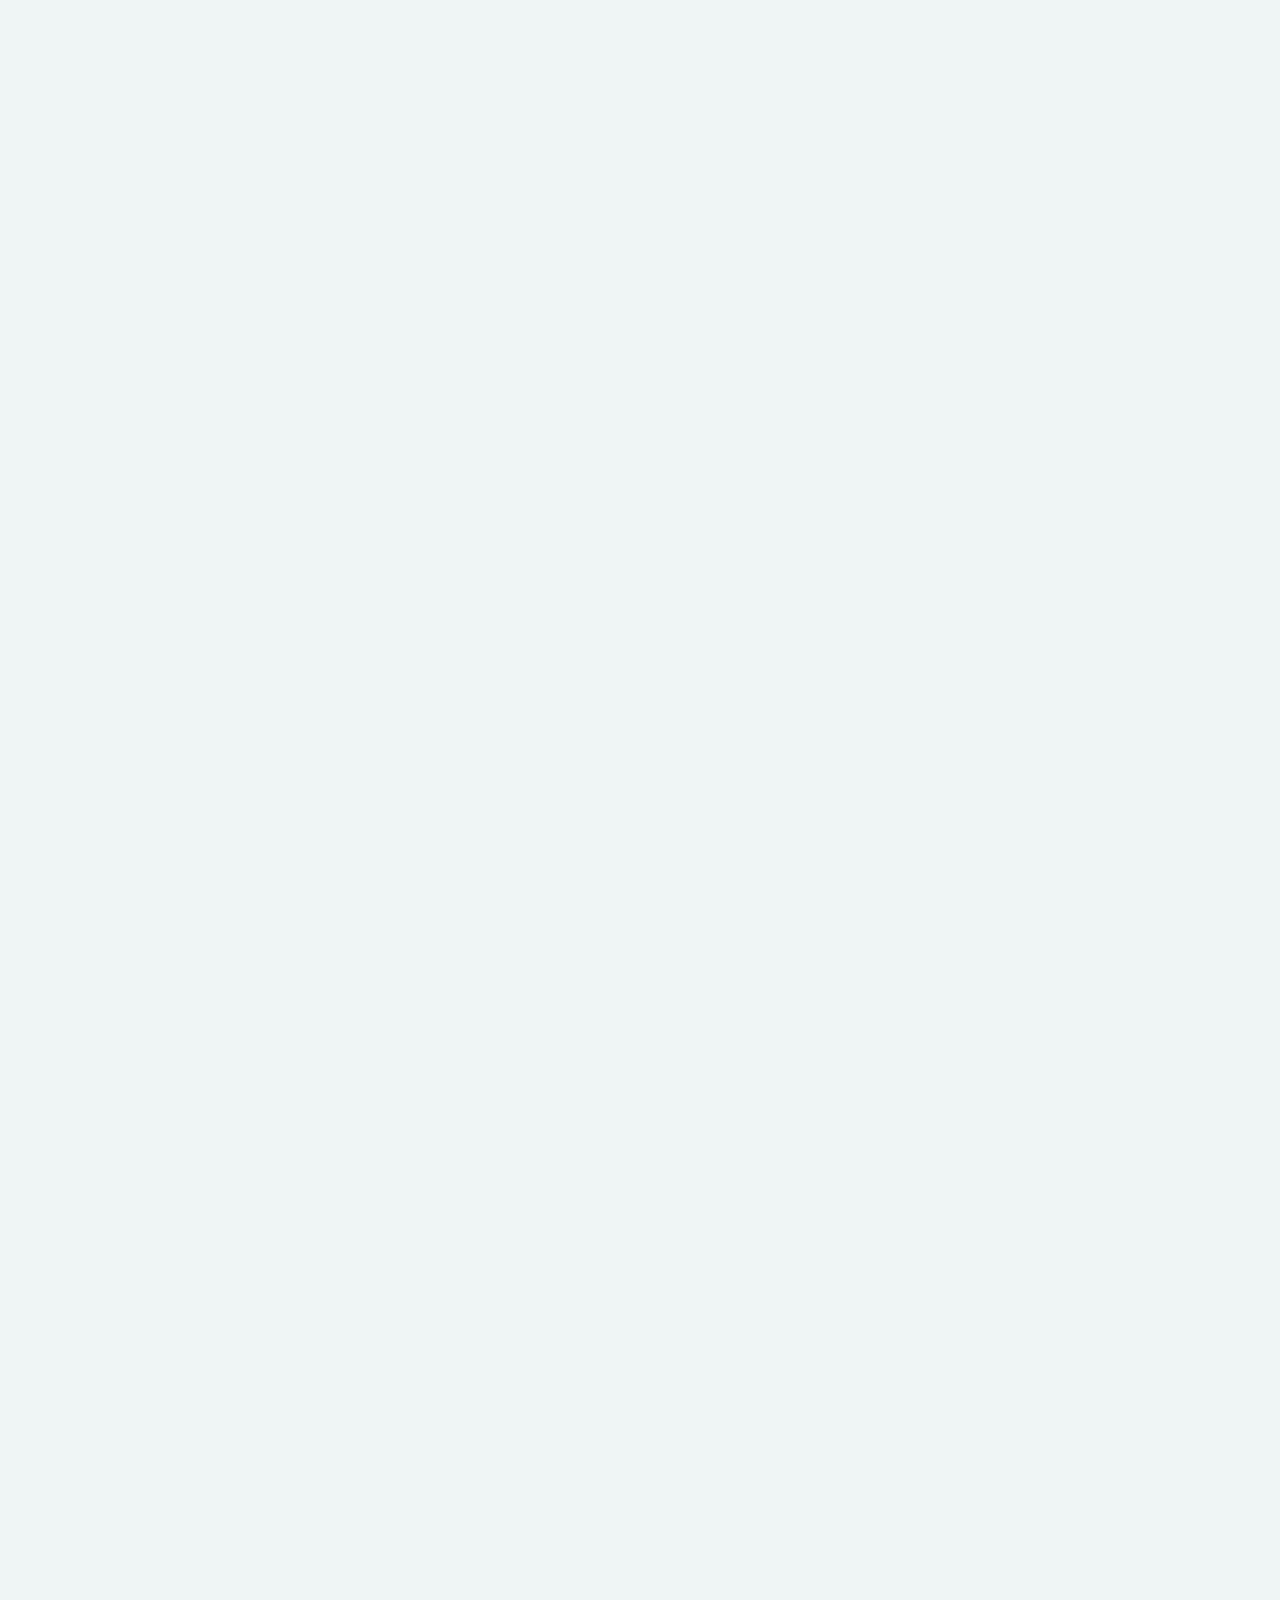
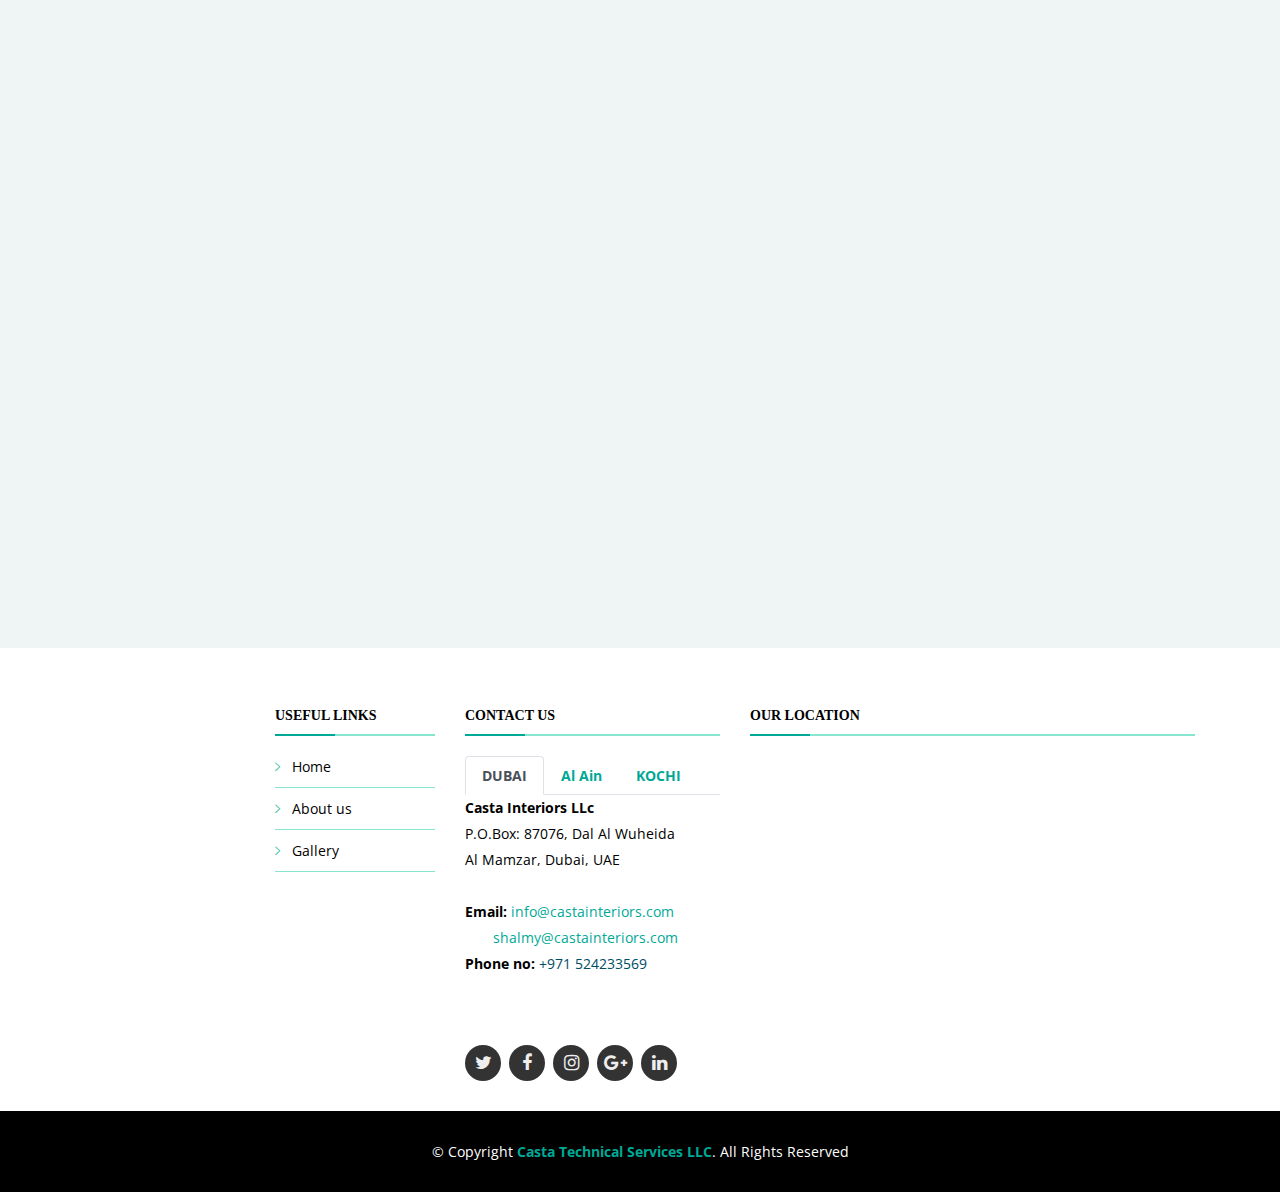
<file: gallery.html>
<!DOCTYPE html>
<html lang="en">
<head>
  <meta charset="utf-8">
  <title>Casta Technical Services LLC</title>
  <meta content="width=device-width, initial-scale=1.0" name="viewport">
  <!-- Favicons -->
  <link href="img/favicon.png" rel="icon">
  <link href="img/apple-touch-icon.png" rel="apple-touch-icon">
  <!-- Google Fonts -->
  <link href="https://fonts.googleapis.com/css?family=Open+Sans:300,300i,400,400i,700,700i|Montserrat:300,400,500,700" rel="stylesheet">
  <!-- Bootstrap CSS File -->
  <link href="lib/bootstrap/css/bootstrap.min.css" rel="stylesheet">
  <!-- CSS Files --> 
   <link href="lib/font-awesome/css/font-awesome.min.css" rel="stylesheet">
  <link href="lib/animate/animate.min.css" rel="stylesheet">
  <link href="lib/ionicons/css/ionicons.min.css" rel="stylesheet">
  <link href="lib/owlcarousel/assets/owl.carousel.min.css" rel="stylesheet">
  <link href="lib/lightbox/css/lightbox.min.css" rel="stylesheet">
  <!-- Main Stylesheet -->
  <link href="css/style.css" rel="stylesheet" >
 <style>
 h2 , h3 ,h4{
 font-family: "Playfair Display", serif;
 font-weight: italic;
 }
 #team h3{
 color: #fff;
 }
  #team  p{
 color: #fff;
 }
 
 
 #portfolio {
   
    text-align: center;
}
#portfolio .cta-btn{
font-family: "Montserrat", sans-serif;
    text-transform: uppercase;
    font-weight: 500;
    font-size: 16px;
    letter-spacing: 1px;
    display: inline-block;
    padding: 8px 28px;
    border-radius: 25px;
    transition: 0.5s;
    margin-top: 10px;
    border: 2px solid #00a896;
    color: #00a896;
}
#portfolio .cta-btn:hover {
    background: #00a896;
    border: 2px solid #00a896;
	color:#fff;
}
#map{
    position: relative;
    overflow: hidden;
    width: 100%;
    height: 280px;
}
@media only screen and (max-width: 600px){
#about-img {
   margin-top: -50px;
   margin-bottom: 24px;
}
}
#foot-logo{
max-height: 219px;
 margin-top: -12%;
 margin-left: -70px;
}
@media only screen and (max-width: 600px){
#foot-logo {
   margin-left: 13px;
    margin-top: -54px;
    margin-bottom: -32px;
}
   
}

#abt-comp{
margin-top: 24px;
}
#abt-col{
margin-top: 64px;
}
@media only screen and (max-width: 600px){
#abt-col {
   margin-top: 15px;
}
   
}
.nav-menu a {
	font-family:Open Sans, sans-serif ;
	font-size:14px;
}
 </style>
</head>


<body>

  <!--==========================
    Header
  ============================-->
  <header id="header">
    <div class="container-fluid">

      <div id="logo" class="pull-left">
        
         <a href="#intro"><img src="img/logo1.png" style="max-height: 126px; margin-top: -35%;" alt="Casta"></a>
      </div>

     <nav id="nav-menu-container">
        <ul class="nav-menu">
          <li><a  href="index.html">Home</a></li>
          <li><a  href="about.html">About Us</a></li>
          <li><a  href="index.html#services">Services</a></li>
		  <li class="menu-active"><a  href="gallery.html">Gallery</a></li>
		  <li><a  href="#footer">Contact</a></li>
        </ul>
      </nav><!-- #nav-menu-container -->
    </div>
  </header><!-- #header -->
  
 
 <!--==========================
      BLOG
    ============================-->
    <section id="call-to-action" class="wow fadeIn" style="padding-top: 141px;">
      <div class="container text-center wow fadeInUp" style="margin-bottom: 46px;">
        <h3>GALLERY</h3>
         <p style=" padding-top: 23px;"><a href="index.html">Home</a> <span class="mx-2 text-white">•</span> <span class="text-white">Gallery</span></p>
      </div>
	
    </section><!-- #BLOG -->
 

  <main id="main">

 <!--==========================
      Gallery Section
    ============================-->
    <section id="portfolio"  class="section-bg" style="">
      <div class="container">

        <!-- <header class="section-header"> -->
          <!-- <h3 class="section-title">GALLERY</h3> -->
        <!-- </header> -->

        <div class="row">
          <div class="col-lg-12">
            <ul id="portfolio-flters">
              <li data-filter="*" class="filter-active">All</li>
              <li data-filter=".filter-comm">Commercial</li>
              <li data-filter=".filter-floor">Flooring</li>
              <li data-filter=".filter-hosp">Hospitality</li>
			  <li data-filter=".filter-join">Joinery</li>
			  <li data-filter=".filter-fit">Office fitouts</li>
			  <li data-filter=".filter-res">Residential</li>
            </ul>
          </div>
        </div>

        <div class="row portfolio-container">

		<!-- Section 1 -->
		
          <div class="col-lg-4 col-md-6 portfolio-item filter-comm wow fadeInUp">
            <div class="portfolio-wrap">
              <figure>
                <img src="img/gallery/commercial/comm-1.jpg" class="img-fluid" alt="">
                <a href="img/gallery/commercial/comm-1.jpg" data-lightbox="portfolio" data-title="Commercial" class="link-preview" title="Preview"><i class="ion ion-eye"></i></a>
                
              </figure>

              <!-- <div class="portfolio-info"> -->
                <!-- <h4><a href="#">Commercial</a></h4> -->
                
              <!-- </div> -->
            </div>
          </div>

          <div class="col-lg-4 col-md-6 portfolio-item filter-floor wow fadeInUp" data-wow-delay="0.1s">
            <div class="portfolio-wrap">
              <figure>
                <img src="img/gallery/flooring/flooring-1.jpg" class="img-fluid" alt="">
                <a href="img/gallery/flooring/flooring-1.jpg" data-lightbox="portfolio" data-title="Flooring" class="link-preview" title="Preview"><i class="ion ion-eye"></i></a>
                
              </figure>

              <!-- <div class="portfolio-info"> -->
                <!-- <h4><a href="#">Flooring</a></h4> -->
                
              <!-- </div> -->
            </div>
          </div>

          <div class="col-lg-4 col-md-6 portfolio-item filter-hosp wow fadeInUp" data-wow-delay="0.2s">
            <div class="portfolio-wrap">
              <figure>
                <img src="img/gallery/hospitality/hosp-1.jpg" class="img-fluid" alt="">
                <a href="img/gallery/hospitality/hosp-1.jpg" data-lightbox="portfolio" data-title="Hospitality" class="link-preview" title="Preview"><i class="ion ion-eye"></i></a>
                
              </figure>

              <!-- <div class="portfolio-info"> -->
                <!-- <h4><a href="#">Hospitality</a></h4> -->
                
              <!-- </div> -->
            </div>
          </div>
		  
      
          <div class="col-lg-4 col-md-6 portfolio-item filter-join wow fadeInUp">
            <div class="portfolio-wrap">
              <figure>
                <img src="img/gallery/joinery/join-1.jpg" class="img-fluid" alt="">
                <a href="img/gallery/joinery/join-1.jpg" data-lightbox="portfolio" data-title="Joinery" class="link-preview" title="Preview"><i class="ion ion-eye"></i></a>
                
              </figure>

              <!-- <div class="portfolio-info"> -->
                <!-- <h4><a href="#">Joinery</a></h4> -->
                
              <!-- </div> -->
            </div>
          </div>

          <div class="col-lg-4 col-md-6 portfolio-item filter-fit wow fadeInUp" data-wow-delay="0.1s">
            <div class="portfolio-wrap">
              <figure>
                <img src="img/gallery/office-fitouts/fit-1.jpg" class="img-fluid" alt="">
                <a href="img/gallery/office-fitouts/fit-1.jpg" data-lightbox="portfolio" data-title="Office fitouts" class="link-preview" title="Preview"><i class="ion ion-eye"></i></a>
                
              </figure>

              <!-- <div class="portfolio-info"> -->
                <!-- <h4><a href="#">Office fitouts</a></h4> -->
                
              <!-- </div> -->
            </div>
          </div>

          <div class="col-lg-4 col-md-6 portfolio-item filter-res wow fadeInUp" data-wow-delay="0.2s">
            <div class="portfolio-wrap">
              <figure>
                <img src="img/gallery/residential/res-1.jpg" class="img-fluid" alt="">
                <a href="img/gallery/residential/res-1.jpg" data-lightbox="portfolio" data-title="Residential" class="link-preview" title="Preview"><i class="ion ion-eye"></i></a>
                
              </figure>

              <!-- <div class="portfolio-info"> -->
                <!-- <h4><a href="#">Residential</a></h4> -->
                
              <!-- </div> -->
            </div>
          </div>
		  
      <!-- Section 2 -->
	  
          <div class="col-lg-4 col-md-6 portfolio-item filter-comm ">
            <div class="portfolio-wrap">
              <figure>
                <img src="img/gallery/commercial/comm-2.jpg" class="img-fluid" alt="">
                <a href="img/gallery/commercial/comm-2.jpg" data-lightbox="portfolio" data-title="Commercial" class="link-preview" title="Preview"><i class="ion ion-eye"></i></a>
                
              </figure>

              <!-- <div class="portfolio-info"> -->
                <!-- <h4><a href="#">Commercial</a></h4> -->
                
              <!-- </div> -->
            </div>
          </div>

          <div class="col-lg-4 col-md-6 portfolio-item filter-floor " >
            <div class="portfolio-wrap">
              <figure>
                <img src="img/gallery/flooring/flooring-2.jpg" class="img-fluid" alt="">
                <a href="img/gallery/flooring/flooring-2.jpg" data-lightbox="portfolio" data-title="Flooring" class="link-preview" title="Preview"><i class="ion ion-eye"></i></a>
                
              </figure>

              <!-- <div class="portfolio-info"> -->
                <!-- <h4><a href="#">Flooring</a></h4> -->
                
              <!-- </div> -->
            </div>
          </div>

          <div class="col-lg-4 col-md-6 portfolio-item filter-hosp " >
            <div class="portfolio-wrap">
              <figure>
                <img src="img/gallery/hospitality/hosp-2.jpg" class="img-fluid" alt="">
                <a href="img/gallery/hospitality/hosp-2.jpg" data-lightbox="portfolio" data-title="Hospitality" class="link-preview" title="Preview"><i class="ion ion-eye"></i></a>
                
              </figure>

              <!-- <div class="portfolio-info"> -->
                <!-- <h4><a href="#">Hospitality</a></h4> -->
                
              <!-- </div> -->
            </div>
          </div>
		  
       
          <div class="col-lg-4 col-md-6 portfolio-item filter-join ">
            <div class="portfolio-wrap">
              <figure>
                <img src="img/gallery/joinery/join-2.jpg" class="img-fluid" alt="">
                <a href="img/gallery/joinery/join-2.jpg" data-lightbox="portfolio" data-title="Joinery" class="link-preview" title="Preview"><i class="ion ion-eye"></i></a>
                
              </figure>

              <!-- <div class="portfolio-info"> -->
                <!-- <h4><a href="#">Joinery</a></h4> -->
                
              <!-- </div> -->
            </div>
          </div>

          <div class="col-lg-4 col-md-6 portfolio-item filter-fit " >
            <div class="portfolio-wrap">
              <figure>
                <img src="img/gallery/office-fitouts/fit-2.jpg" class="img-fluid" alt="">
                <a href="img/gallery/office-fitouts/fit-2.jpg" data-lightbox="portfolio" data-title="Office fitouts" class="link-preview" title="Preview"><i class="ion ion-eye"></i></a>
                
              </figure>

              <!-- <div class="portfolio-info"> -->
                <!-- <h4><a href="#">Office fitouts</a></h4> -->
                
              <!-- </div> -->
            </div>
          </div>

          <div class="col-lg-4 col-md-6 portfolio-item filter-res " >
            <div class="portfolio-wrap">
              <figure>
                <img src="img/gallery/residential/res-2.jpg" class="img-fluid" alt="">
                <a href="img/gallery/residential/res-2.jpg" data-lightbox="portfolio" data-title="Residential" class="link-preview" title="Preview"><i class="ion ion-eye"></i></a>
                
              </figure>

              <!-- <div class="portfolio-info"> -->
                <!-- <h4><a href="#">Residential</a></h4> -->
                
              <!-- </div> -->
            </div>
          </div>
		  
		<!-- Section 3 -->
	  
          <div class="col-lg-4 col-md-6 portfolio-item filter-comm ">
            <div class="portfolio-wrap">
              <figure>
                <img src="img/gallery/commercial/comm-3.jpg" class="img-fluid" alt="">
                <a href="img/gallery/commercial/comm-3.jpg" data-lightbox="portfolio" data-title="Commercial" class="link-preview" title="Preview"><i class="ion ion-eye"></i></a>
                
              </figure>

              <!-- <div class="portfolio-info"> -->
                <!-- <h4><a href="#">Commercial</a></h4> -->
                
              <!-- </div> -->
            </div>
          </div>

          <div class="col-lg-4 col-md-6 portfolio-item filter-floor  " >
            <div class="portfolio-wrap">
              <figure>
                <img src="img/gallery/flooring/flooring-3.jpg" class="img-fluid" alt="">
                <a href="img/gallery/flooring/flooring-3.jpg" data-lightbox="portfolio" data-title="Flooring" class="link-preview" title="Preview"><i class="ion ion-eye"></i></a>
                
              </figure>

              <!-- <div class="portfolio-info"> -->
                <!-- <h4><a href="#">Flooring</a></h4> -->
                
              <!-- </div> -->
            </div>
          </div>

          <div class="col-lg-4 col-md-6 portfolio-item filter-hosp  " >
            <div class="portfolio-wrap">
              <figure>
                <img src="img/gallery/hospitality/hosp-3.jpg" class="img-fluid" alt="">
                <a href="img/gallery/hospitality/hosp-3.jpg" data-lightbox="portfolio" data-title="Hospitality" class="link-preview" title="Preview"><i class="ion ion-eye"></i></a>
                
              </figure>

              <!-- <div class="portfolio-info"> -->
                <!-- <h4><a href="#">Hospitality</a></h4> -->
                
              <!-- </div> -->
            </div>
          </div>
		  
       
          <div class="col-lg-4 col-md-6 portfolio-item filter-join ">
            <div class="portfolio-wrap">
              <figure>
                <img src="img/gallery/joinery/join-3.jpg" class="img-fluid" alt="">
                <a href="img/gallery/joinery/join-3.jpg" data-lightbox="portfolio" data-title="Joinery" class="link-preview" title="Preview"><i class="ion ion-eye"></i></a>
                
              </figure>

              <!-- <div class="portfolio-info"> -->
                <!-- <h4><a href="#">Joinery</a></h4> -->
                
              <!-- </div> -->
            </div>
          </div>

          <div class="col-lg-4 col-md-6 portfolio-item filter-fit ">
            <div class="portfolio-wrap">
              <figure>
                <img src="img/gallery/office-fitouts/fit-3.jpg" class="img-fluid" alt="">
                <a href="img/gallery/office-fitouts/fit-3.jpg" data-lightbox="portfolio" data-title="Office fitouts" class="link-preview" title="Preview"><i class="ion ion-eye"></i></a>
                
              </figure>

              <!-- <div class="portfolio-info"> -->
                <!-- <h4><a href="#">Office fitouts</a></h4> -->
                
              <!-- </div> -->
            </div>
          </div>

          <div class="col-lg-4 col-md-6 portfolio-item filter-res ">
            <div class="portfolio-wrap">
              <figure>
                <img src="img/gallery/residential/res-3.jpg" class="img-fluid" alt="">
                <a href="img/gallery/residential/res-3.jpg" data-lightbox="portfolio" data-title="Residential" class="link-preview" title="Preview"><i class="ion ion-eye"></i></a>
                
              </figure>

              <!-- <div class="portfolio-info"> -->
                <!-- <h4><a href="#">Residential</a></h4> -->
                
              <!-- </div> -->
            </div>
          </div>
		  
		 <!-- Section 4 -->
	  
          <div class="col-lg-4 col-md-6 portfolio-item filter-comm ">
            <div class="portfolio-wrap">
              <figure>
                <img src="img/gallery/commercial/comm-4.jpg" class="img-fluid" alt="">
                <a href="img/gallery/commercial/comm-4.jpg" data-lightbox="portfolio" data-title="Commercial" class="link-preview" title="Preview"><i class="ion ion-eye"></i></a>
                
              </figure>

              <!-- <div class="portfolio-info"> -->
                <!-- <h4><a href="#">Commercial</a></h4> -->
                
              <!-- </div> -->
            </div>
          </div>

          <div class="col-lg-4 col-md-6 portfolio-item filter-floor ">
            <div class="portfolio-wrap">
              <figure>
                <img src="img/gallery/flooring/flooring-4.jpg" class="img-fluid" alt="">
                <a href="img/gallery/flooring/flooring-4.jpg" data-lightbox="portfolio" data-title="Flooring" class="link-preview" title="Preview"><i class="ion ion-eye"></i></a>
                
              </figure>

              <!-- <div class="portfolio-info"> -->
                <!-- <h4><a href="#">Flooring</a></h4> -->
                
              <!-- </div> -->
            </div>
          </div>

          <div class="col-lg-4 col-md-6 portfolio-item filter-hosp ">
            <div class="portfolio-wrap">
              <figure>
                <img src="img/gallery/hospitality/hosp-4.jpg" class="img-fluid" alt="">
                <a href="img/gallery/hospitality/hosp-4.jpg" data-lightbox="portfolio" data-title="Hospitality" class="link-preview" title="Preview"><i class="ion ion-eye"></i></a>
                
              </figure>

              <!-- <div class="portfolio-info"> -->
                <!-- <h4><a href="#">Hospitality</a></h4> -->
                
              <!-- </div> -->
            </div>
          </div>
		  
       
          <div class="col-lg-4 col-md-6 portfolio-item filter-join ">
            <div class="portfolio-wrap">
              <figure>
                <img src="img/gallery/joinery/join-4.jpg" class="img-fluid" alt="">
                <a href="img/gallery/joinery/join-4.jpg" data-lightbox="portfolio" data-title="Joinery" class="link-preview" title="Preview"><i class="ion ion-eye"></i></a>
                
              </figure>

              <!-- <div class="portfolio-info"> -->
                <!-- <h4><a href="#">Joinery</a></h4> -->
                
              <!-- </div> -->
            </div>
          </div>

          <div class="col-lg-4 col-md-6 portfolio-item filter-fit ">
            <div class="portfolio-wrap">
              <figure>
                <img src="img/gallery/office-fitouts/fit-4.jpg" class="img-fluid" alt="">
                <a href="img/gallery/office-fitouts/fit-4.jpg" data-lightbox="portfolio" data-title="Office fitouts" class="link-preview" title="Preview"><i class="ion ion-eye"></i></a>
                
              </figure>

              <!-- <div class="portfolio-info"> -->
                <!-- <h4><a href="#">Office fitouts</a></h4> -->
                
              <!-- </div> -->
            </div>
          </div>

          <div class="col-lg-4 col-md-6 portfolio-item filter-res ">
            <div class="portfolio-wrap">
              <figure>
                <img src="img/gallery/residential/res-4.jpg" class="img-fluid" alt="">
                <a href="img/gallery/residential/res-4.jpg" data-lightbox="portfolio" data-title="Residential" class="link-preview" title="Preview"><i class="ion ion-eye"></i></a>
                
              </figure>

              <!-- <div class="portfolio-info"> -->
                <!-- <h4><a href="#">Residential</a></h4> -->
                
              <!-- </div> -->
            </div>
          </div>


<!-- Section 5 -->
	  
          <div class="col-lg-4 col-md-6 portfolio-item filter-comm ">
            <div class="portfolio-wrap">
              <figure>
                <img src="img/gallery/commercial/comm-5.jpg" class="img-fluid" alt="">
                <a href="img/gallery/commercial/comm-5.jpg" data-lightbox="portfolio" data-title="Commercial" class="link-preview" title="Preview"><i class="ion ion-eye"></i></a>
                
              </figure>

              <!-- <div class="portfolio-info"> -->
                <!-- <h4><a href="#">Commercial</a></h4> -->
                
              <!-- </div> -->
            </div>
          </div>

          <div class="col-lg-4 col-md-6 portfolio-item filter-floor ">
            <div class="portfolio-wrap">
              <figure>
                <img src="img/gallery/flooring/flooring-5.jpg" class="img-fluid" alt="">
                <a href="img/gallery/flooring/flooring-5.jpg" data-lightbox="portfolio" data-title="Flooring" class="link-preview" title="Preview"><i class="ion ion-eye"></i></a>
                
              </figure>

              <!-- <div class="portfolio-info"> -->
                <!-- <h4><a href="#">Flooring</a></h4> -->
                
              <!-- </div> -->
            </div>
          </div>

          <div class="col-lg-4 col-md-6 portfolio-item filter-hosp ">
            <div class="portfolio-wrap">
              <figure>
                <img src="img/gallery/hospitality/hosp-5.jpg" class="img-fluid" alt="">
                <a href="img/gallery/hospitality/hosp-5.jpg" data-lightbox="portfolio" data-title="Hospitality" class="link-preview" title="Preview"><i class="ion ion-eye"></i></a>
                
              </figure>

              <!-- <div class="portfolio-info"> -->
                <!-- <h4><a href="#">Hospitality</a></h4> -->
                
              <!-- </div> -->
            </div>
          </div>
		  
       
          <div class="col-lg-4 col-md-6 portfolio-item filter-join ">
            <div class="portfolio-wrap">
              <figure>
                <img src="img/gallery/joinery/join-5.jpg" class="img-fluid" alt="">
                <a href="img/gallery/joinery/join-5.jpg" data-lightbox="portfolio" data-title="Joinery" class="link-preview" title="Preview"><i class="ion ion-eye"></i></a>
                
              </figure>

              <!-- <div class="portfolio-info"> -->
                <!-- <h4><a href="#">Joinery</a></h4> -->
                
              <!-- </div> -->
            </div>
          </div>

          <div class="col-lg-4 col-md-6 portfolio-item filter-fit ">
            <div class="portfolio-wrap">
              <figure>
                <img src="img/gallery/office-fitouts/fit-5.jpg" class="img-fluid" alt="">
                <a href="img/gallery/office-fitouts/fit-5.jpg" data-lightbox="portfolio" data-title="Office fitouts" class="link-preview" title="Preview"><i class="ion ion-eye"></i></a>
                
              </figure>

              <!-- <div class="portfolio-info"> -->
                <!-- <h4><a href="#">Office fitouts</a></h4> -->
                
              <!-- </div> -->
            </div>
          </div>

          <div class="col-lg-4 col-md-6 portfolio-item filter-res ">
            <div class="portfolio-wrap">
              <figure>
                <img src="img/gallery/residential/res-5.jpg" class="img-fluid" alt="">
                <a href="img/gallery/residential/res-5.jpg" data-lightbox="portfolio" data-title="Residential" class="link-preview" title="Preview"><i class="ion ion-eye"></i></a>
                
              </figure>

              <!-- <div class="portfolio-info"> -->
                <!-- <h4><a href="#">Residential</a></h4> -->
                
              <!-- </div> -->
            </div>
          </div>



<!-- Section 6 -->
	  
          <div class="col-lg-4 col-md-6 portfolio-item filter-comm ">
            <div class="portfolio-wrap">
              <figure>
                <img src="img/gallery/commercial/comm-6.jpg" class="img-fluid" alt="">
                <a href="img/gallery/commercial/comm-6.jpg" data-lightbox="portfolio" data-title="Commercial" class="link-preview" title="Preview"><i class="ion ion-eye"></i></a>
                
              </figure>

              <!-- <div class="portfolio-info"> -->
                <!-- <h4><a href="#">Commercial</a></h4> -->
                
              <!-- </div> -->
            </div>
          </div>

          <div class="col-lg-4 col-md-6 portfolio-item filter-floor ">
            <div class="portfolio-wrap">
              <figure>
                <img src="img/gallery/flooring/flooring-6.jpg" class="img-fluid" alt="">
                <a href="img/gallery/flooring/flooring-6.jpg" data-lightbox="portfolio" data-title="Flooring" class="link-preview" title="Preview"><i class="ion ion-eye"></i></a>
                
              </figure>

              <!-- <div class="portfolio-info"> -->
                <!-- <h4><a href="#">Flooring</a></h4> -->
                
              <!-- </div> -->
            </div>
          </div>

          <div class="col-lg-4 col-md-6 portfolio-item filter-hosp ">
            <div class="portfolio-wrap">
              <figure>
                <img src="img/gallery/hospitality/hosp-6.jpg" class="img-fluid" alt="">
                <a href="img/gallery/hospitality/hosp-6.jpg" data-lightbox="portfolio" data-title="Hospitality" class="link-preview" title="Preview"><i class="ion ion-eye"></i></a>
                
              </figure>

              <!-- <div class="portfolio-info"> -->
                <!-- <h4><a href="#">Hospitality</a></h4> -->
                
              <!-- </div> -->
            </div>
          </div>
		  
       
          <div class="col-lg-4 col-md-6 portfolio-item filter-join ">
            <div class="portfolio-wrap">
              <figure>
                <img src="img/gallery/joinery/join-6.jpg" class="img-fluid" alt="">
                <a href="img/gallery/joinery/join-6.jpg" data-lightbox="portfolio" data-title="Joinery" class="link-preview" title="Preview"><i class="ion ion-eye"></i></a>
                
              </figure>

              <!-- <div class="portfolio-info"> -->
                <!-- <h4><a href="#">Joinery</a></h4> -->
                
              <!-- </div> -->
            </div>
          </div>

          <div class="col-lg-4 col-md-6 portfolio-item filter-fit ">
            <div class="portfolio-wrap">
              <figure>
                <img src="img/gallery/office-fitouts/fit-6.jpg" class="img-fluid" alt="">
                <a href="img/gallery/office-fitouts/fit-6.jpg" data-lightbox="portfolio" data-title="Office fitouts" class="link-preview" title="Preview"><i class="ion ion-eye"></i></a>
                
              </figure>

              <!-- <div class="portfolio-info"> -->
                <!-- <h4><a href="#">Office fitouts</a></h4> -->
                
              <!-- </div> -->
            </div>
          </div>

          <div class="col-lg-4 col-md-6 portfolio-item filter-res ">
            <div class="portfolio-wrap">
              <figure>
                <img src="img/gallery/residential/res-6.jpg" class="img-fluid" alt="">
                <a href="img/gallery/residential/res-6.jpg" data-lightbox="portfolio" data-title="Residential" class="link-preview" title="Preview"><i class="ion ion-eye"></i></a>
                
              </figure>

              <!-- <div class="portfolio-info"> -->
                <!-- <h4><a href="#">Residential</a></h4> -->
                
              <!-- </div> -->
            </div>
          </div>




<!-- Section 7 -->
	  
          <div class="col-lg-4 col-md-6 portfolio-item filter-comm wow fadeInUp">
            <div class="portfolio-wrap">
              <figure>
                <img src="img/gallery/commercial/comm-7.jpg" class="img-fluid" alt="">
                <a href="img/gallery/commercial/comm-7.jpg" data-lightbox="portfolio" data-title="Commercial" class="link-preview" title="Preview"><i class="ion ion-eye"></i></a>
                
              </figure>

              <!-- <div class="portfolio-info"> -->
                <!-- <h4><a href="#">Commercial</a></h4> -->
                
              <!-- </div> -->
            </div>
          </div>

          <div class="col-lg-4 col-md-6 portfolio-item filter-floor wow fadeInUp" data-wow-delay="0.1s">
            <div class="portfolio-wrap">
              <figure>
                <img src="img/gallery/flooring/flooring-7.jpg" class="img-fluid" alt="">
                <a href="img/gallery/flooring/flooring-7.jpg" data-lightbox="portfolio" data-title="Flooring" class="link-preview" title="Preview"><i class="ion ion-eye"></i></a>
                
              </figure>

              <!-- <div class="portfolio-info"> -->
                <!-- <h4><a href="#">Flooring</a></h4> -->
                
              <!-- </div> -->
            </div>
          </div>

          <div class="col-lg-4 col-md-6 portfolio-item filter-hosp wow fadeInUp" data-wow-delay="0.2s">
            <div class="portfolio-wrap">
              <figure>
                <img src="img/gallery/hospitality/hosp-7.jpg" class="img-fluid" alt="">
                <a href="img/gallery/hospitality/hosp-7.jpg" data-lightbox="portfolio" data-title="Hospitality" class="link-preview" title="Preview"><i class="ion ion-eye"></i></a>
                
              </figure>

              <!-- <div class="portfolio-info"> -->
                <!-- <h4><a href="#">Hospitality</a></h4> -->
                
              <!-- </div> -->
            </div>
          </div>
		  
       
          <div class="col-lg-4 col-md-6 portfolio-item filter-join wow fadeInUp">
            <div class="portfolio-wrap">
              <figure>
                <img src="img/gallery/joinery/join-7.jpg" class="img-fluid" alt="">
                <a href="img/gallery/joinery/join-7.jpg" data-lightbox="portfolio" data-title="Joinery" class="link-preview" title="Preview"><i class="ion ion-eye"></i></a>
                
              </figure>

              <!-- <div class="portfolio-info"> -->
                <!-- <h4><a href="#">Joinery</a></h4> -->
                
              <!-- </div> -->
            </div>
          </div>

          <div class="col-lg-4 col-md-6 portfolio-item filter-fit wow fadeInUp" data-wow-delay="0.1s">
            <div class="portfolio-wrap">
              <figure>
                <img src="img/gallery/office-fitouts/fit-7.jpg" class="img-fluid" alt="">
                <a href="img/gallery/office-fitouts/fit-7.jpg" data-lightbox="portfolio" data-title="Office fitouts" class="link-preview" title="Preview"><i class="ion ion-eye"></i></a>
                
              </figure>

              <!-- <div class="portfolio-info"> -->
                <!-- <h4><a href="#">Office fitouts</a></h4> -->
                
              <!-- </div> -->
            </div>
          </div>

          <div class="col-lg-4 col-md-6 portfolio-item filter-res wow fadeInUp" data-wow-delay="0.2s">
            <div class="portfolio-wrap">
              <figure>
                <img src="img/gallery/residential/res-7.jpg" class="img-fluid" alt="">
                <a href="img/gallery/residential/res-7.jpg" data-lightbox="portfolio" data-title="Residential" class="link-preview" title="Preview"><i class="ion ion-eye"></i></a>
                
              </figure>

              <!-- <div class="portfolio-info"> -->
                <!-- <h4><a href="#">Residential</a></h4> -->
                
              <!-- </div> -->
            </div>
          </div>


<!-- Section 8 -->
	  
          <div class="col-lg-4 col-md-6 portfolio-item filter-comm wow fadeInUp">
            <div class="portfolio-wrap">
              <figure>
                <img src="img/gallery/commercial/comm-8.jpg" class="img-fluid" alt="">
                <a href="img/gallery/commercial/comm-8.jpg" data-lightbox="portfolio" data-title="Commercial" class="link-preview" title="Preview"><i class="ion ion-eye"></i></a>
                
              </figure>

              <!-- <div class="portfolio-info"> -->
                <!-- <h4><a href="#">Commercial</a></h4> -->
                
              <!-- </div> -->
            </div>
          </div>

          <div class="col-lg-4 col-md-6 portfolio-item filter-floor wow fadeInUp" data-wow-delay="0.1s">
            <div class="portfolio-wrap">
              <figure>
                <img src="img/gallery/flooring/flooring-8.jpg" class="img-fluid" alt="">
                <a href="img/gallery/flooring/flooring-8.jpg" data-lightbox="portfolio" data-title="Flooring" class="link-preview" title="Preview"><i class="ion ion-eye"></i></a>
                
              </figure>

              <!-- <div class="portfolio-info"> -->
                <!-- <h4><a href="#">Flooring</a></h4> -->
                
              <!-- </div> -->
            </div>
          </div>

          
       
          <div class="col-lg-4 col-md-6 portfolio-item filter-join wow fadeInUp" data-wow-delay="0.2s">
            <div class="portfolio-wrap">
              <figure>
                <img src="img/gallery/joinery/join-8.jpg" class="img-fluid" alt="">
                <a href="img/gallery/joinery/join-8.jpg" data-lightbox="portfolio" data-title="Joinery" class="link-preview" title="Preview"><i class="ion ion-eye"></i></a>
                
              </figure>

              <!-- <div class="portfolio-info"> -->
                <!-- <h4><a href="#">Joinery</a></h4> -->
                
              <!-- </div> -->
            </div>
          </div>

          <div class="col-lg-4 col-md-6 portfolio-item filter-fit wow fadeInUp" >
            <div class="portfolio-wrap">
              <figure>
                <img src="img/gallery/office-fitouts/fit-8.jpg" class="img-fluid" alt="">
                <a href="img/gallery/office-fitouts/fit-8.jpg" data-lightbox="portfolio" data-title="Office fitouts" class="link-preview" title="Preview"><i class="ion ion-eye"></i></a>
                
              </figure>

              <!-- <div class="portfolio-info"> -->
                <!-- <h4><a href="#">Office fitouts</a></h4> -->
                
              <!-- </div> -->
            </div>
          </div>

          <div class="col-lg-4 col-md-6 portfolio-item filter-res wow fadeInUp" data-wow-delay="0.1s">
            <div class="portfolio-wrap">
              <figure>
                <img src="img/gallery/residential/res-8.jpg" class="img-fluid" alt="">
                <a href="img/gallery/residential/res-8.jpg" data-lightbox="portfolio" data-title="Residential" class="link-preview" title="Preview"><i class="ion ion-eye"></i></a>
                
              </figure>

              <!-- <div class="portfolio-info"> -->
                <!-- <h4><a href="#">Residential</a></h4> -->
                
              <!-- </div> -->
            </div>
          </div>		  
		  <div class="col-lg-4 col-md-6 portfolio-item filter-floor wow fadeInUp" data-wow-delay="0.2s">
            <div class="portfolio-wrap">
              <figure>
                <img src="img/gallery/flooring/flooring-9.jpg" class="img-fluid" alt="">
                <a href="img/gallery/flooring/flooring-9.jpg" data-lightbox="portfolio" data-title="Flooring" class="link-preview" title="Preview"><i class="ion ion-eye"></i></a>
                
              </figure>

              <!-- <div class="portfolio-info"> -->
                <!-- <h4><a href="#">Flooring</a></h4> -->
                
              <!-- </div> -->
            </div>
          </div>
		  
		  
		  <!-- Section 9 -->
	  
          <div class="col-lg-4 col-md-6 portfolio-item filter-fit wow fadeInUp">
            <div class="portfolio-wrap">
              <figure>
                <img src="img/gallery/office-fitouts/fit-9.jpg" class="img-fluid" alt="">
                <a href="img/gallery/office-fitouts/fit-9.jpg" data-lightbox="portfolio" data-title="Office fitouts" class="link-preview" title="Preview"><i class="ion ion-eye"></i></a>
                
              </figure>

              <!-- <div class="portfolio-info"> -->
                <!-- <h4><a href="#">Office fitouts</a></h4> -->
                
              <!-- </div> -->
            </div>
          </div>

          <div class="col-lg-4 col-md-6 portfolio-item filter-res wow fadeInUp" data-wow-delay="0.1s">
            <div class="portfolio-wrap">
              <figure>
                <img src="img/gallery/residential/res-9.jpg" class="img-fluid" alt="">
                <a href="img/gallery/residential/res-9.jpg" data-lightbox="portfolio" data-title="Flooring" class="link-preview" title="Preview"><i class="ion ion-eye"></i></a>
                
              </figure>

              <!-- <div class="portfolio-info"> -->
                <!-- <h4><a href="#">Residential</a></h4> -->
                
              <!-- </div> -->
            </div>
          </div>
		<div class="col-lg-4 col-md-6 portfolio-item filter-fit wow fadeInUp" data-wow-delay="0.2s">
                        <div class="portfolio-wrap">
              <figure>
                <img src="img/gallery/office-fitouts/fit-10.jpg" class="img-fluid" alt="">
                <a href="img/gallery/office-fitouts/fit-10.jpg" data-lightbox="portfolio" data-title="Office fitouts" class="link-preview" title="Preview"><i class="ion ion-eye"></i></a>
                
              </figure>

              <!-- <div class="portfolio-info"> -->
                <!-- <h4><a href="#">Office fitouts</a></h4> -->
                
              <!-- </div> -->
            </div>
          </div>
          
       
          <div class="col-lg-4 col-md-6 portfolio-item filter-res wow fadeInUp">
            <div class="portfolio-wrap">
              <figure>
                <img src="img/gallery/residential/res-10.jpg" class="img-fluid" alt="">
                <a href="img/gallery/residential/res-10.jpg" data-lightbox="portfolio" data-title="Flooring" class="link-preview" title="Preview"><i class="ion ion-eye"></i></a>
                
              </figure>

              <!-- <div class="portfolio-info"> -->
                <!-- <h4><a href="#">Residential</a></h4> -->
                
              <!-- </div> -->
            </div>
          </div>


        </div>

      </div>
    </section><!-- #gallery -->

   


  </main>

  <!--==========================
    Footer
  ============================-->
  <footer id="footer">
    <div class="footer-top">
      <div class="container">
        <div class="row">

           <div class="col-lg-2 col-md-6 footer-info wow fadeInDown">
           
			         <a href="#intro" ><img id="foot-logo" src="img/logo2.png" style="" alt="Casta"></a>

            
          </div>

          <div class="col-lg-2 col-md-6 footer-links">
            <h4>Useful Links</h4>
            <ul>
              <li><i class="ion-ios-arrow-right"></i> <a href="index.html">Home</a></li>
              <li><i class="ion-ios-arrow-right"></i> <a href="about.html">About us</a></li>
              <li><i class="ion-ios-arrow-right"></i> <a href="#portfolio">Gallery</a></li>
              </ul>
          </div>

          <div class="col-lg-3 col-md-6 footer-contact">
            <h4>Contact Us</h4>
  
			<nav>
			  <div class="nav nav-tabs" id="nav-tab" role="tablist">
				<a class="nav-item nav-link active" id="nav-dubai-tab" data-toggle="tab" href="#nav-dubai" role="tab" aria-controls="nav-dubai" aria-selected="true"><strong>DUBAI</strong></a>
				<a class="nav-item nav-link" id="nav-alain-tab" data-toggle="tab" href="#nav-alain" role="tab" aria-controls="nav-alain" aria-selected="false"><strong>Al Ain</strong></a>
				<a class="nav-item nav-link" id="nav-kochi-tab" data-toggle="tab" href="#nav-kochi" role="tab" aria-controls="nav-kochi" aria-selected="false"><strong>KOCHI</strong></a>
			  </div>
			</nav>
			<div class="tab-content" style="height:250px;" id="nav-tabContent">
			  <div class="tab-pane fade show active" id="nav-dubai" role="tabpanel" aria-labelledby="nav-dubai-tab">
			    <p>
				  <strong>Casta Interiors LLc</strong><br>
				  P.O.Box: 87076, Dal Al Wuheida<br>
				  Al Mamzar, Dubai, UAE<br><br>
				  <strong>Email: </strong><a href = "mailto: info@castainteriors.com">info@castainteriors.com</a><br>&nbsp;&nbsp;&nbsp;&nbsp;&nbsp;&nbsp;&nbsp;<a href = "mailto: shalmy@castainteriors.com">shalmy@castainteriors.com</a><br>
				  <strong>Phone no: </strong> <a href="tel:+971524233569" style="color:#004e64;">+971 524233569</a><br>
				</p>
			  </div>
			  <div class="tab-pane fade" id="nav-alain" role="tabpanel" aria-labelledby="nav-alain-tab">
			    <p>
					<strong>Casta Interiors LLc</strong><br>
					P.O.Box: 85995<br>
					Al Ain, UAE<br><br>
					<strong>Email: </strong><a href = "mailto: gopakumar@castainteriors.com">gopakumar@castainteriors.com</a><br>
					<strong>Phone no: </strong> <a href="tel:+971502360785" style="color:#004e64;">+971 502360785</a><br>
				</p>
			  </div>
			  <div class="tab-pane fade" id="nav-kochi" role="tabpanel" aria-labelledby="nav-kochi-tab">
				<p>
					<strong>Belen Casta Interiors</strong><br>
					St. James Road, Vyttila P.O, Kochi-19<br>
					Ernakulam , Kerala<br><br>
					<strong>Email: </strong><a href = "mailto: info@belencasta.com">info@belencasta.com</a><br>
					<strong>Website: </strong><a href="http://www.belencasta.com" style="color:#004e64;"> www.belencasta.com</a><br>
				</p>
			  </div>
			</div>

            <div class="social-links">
             <a href="#" class="twitter"><i class="fa fa-twitter"></i></a>
              <a href="#" class="facebook"><i class="fa fa-facebook"></i></a>
              <a href="#" class="instagram"><i class="fa fa-instagram"></i></a>
              <a href="#" class="google-plus"><i class="fa fa-google-plus"></i></a>
              <a href="#" class="linkedin"><i class="fa fa-linkedin"></i></a>
            </div>

          </div>
		  <div class="col-lg-5 col-md-6 col-sm-12 col-xs-12 footer-links">
            <h4>Our Location</h4>
			<div style="width: 100%"><iframe width="100%" height="280" src="https://www.google.com/maps/embed?pb=!1m18!1m12!1m3!1d3607.659633503512!2d55.35169191442178!3d25.282032783856767!2m3!1f0!2f0!3f0!3m2!1i1024!2i768!4f13.1!3m3!1m2!1s0x3e5f5c8b79c776d5%3A0x4356ebc2db4417d2!2sDar%20Al%20Wuheida%20Building%20-%20Al%20Doha%20St%20-%20Deira%20-%20Dubai%20-%20United%20Arab%20Emirates!5e0!3m2!1sen!2sin!4v1592758264163!5m2!1sen!2sin" frameborder="0" scrolling="no" marginheight="0" marginwidth="0"><a href="https://www.mapsdirections.info/en/measure-map-radius/">www.mapsdirections.info</a></iframe></div><br />
			
             </div>
			
        </div>
		
      </div>
    </div>

    <div class="container">
      <div class="copyright">
	 
         &copy; Copyright <strong><a href="">Casta Technical Services LLC</a></strong>. All Rights Reserved
		
		
      </div>
     
    </div>
  </footer><!-- #footer -->

  <a href="#" class="back-to-top"><i class="fa fa-chevron-up" style=''></i></a>
	
		
  <script src="lib/jquery/jquery.min.js"></script>
  <script src="lib/jquery/jquery-migrate.min.js"></script>
  <script src="lib/bootstrap/js/bootstrap.bundle.min.js"></script>
  <script src="lib/easing/easing.min.js"></script>
  <script src="lib/superfish/hoverIntent.js"></script>
  <script src="lib/superfish/superfish.min.js"></script>
  <script src="lib/wow/wow.min.js"></script>
  <script src="lib/waypoints/waypoints.min.js"></script>
  <script src="lib/counterup/counterup.min.js"></script>
  <script src="lib/owlcarousel/owl.carousel.min.js"></script>
  <script src="lib/isotope/isotope.pkgd.min.js"></script>
  <script src="lib/lightbox/js/lightbox.min.js"></script>
  <script src="lib/touchSwipe/jquery.touchSwipe.min.js"></script>
  
  <script src="form/contactform.js"></script>

  
  <script src="js/main.js"></script>
	
</body>
</html>
</file>
<file: css/style.css>
body {
  background: #fff;
  color: #666666;
  font-family: "Open Sans", sans-serif;
}

a {
  color: #00a896;
  transition: 0.5s;
}

a:hover, a:active, a:focus {
  color: #166d86;
  outline: none;
  text-decoration: none;
}

p {
  padding: 0;
  margin: 0 0 30px 0;
}

h1, h2, h3, h4, h5, h6 {
  font-family: "Montserrat", sans-serif;
  font-weight: 400;
  margin: 0 0 20px 0;
  padding: 0;
}

/* Back to top button */
.back-to-top {
  position: fixed;
  display: none;
  background: #00a896;
  color: #fff;
  display: inline-block;
  width: 44px;
  height: 44px;
  text-align: center;
  line-height: 1;
  font-size: 16px;
  border-radius: 50%;
  right: 15px;
  bottom: 15px;
  transition: background 0.5s;
  z-index: 11;
}

.back-to-top i {
  padding-top: 12px;
  color: #fff;
}

@media (max-width: 768px) {
  .back-to-top {
    bottom: 15px;
  }
}

/*--------------------------------------------------------------
# Header
--------------------------------------------------------------*/
#header {
  padding: 30px 0;
  height: 92px;
  position: fixed;
  left: 0;
  top: 0;
  right: 0;
  transition: all 0.5s;
  z-index: 997;
}

#header.header-scrolled {
  background: rgba(0, 0, 0, 0.5);
  padding: 20px 0;
  height: 77px;
  transition: all 0.5s;
}

#header #logo {
  float: left;
}

@media (min-width: 1024px) {
  #header #logo {
    padding-left: 60px;
  }
}

#header #logo h1 {
  font-size: 34px;
  margin: 0;
  padding: 0;
  line-height: 1;
  font-family: "Montserrat", sans-serif;
  font-weight: 700;
  letter-spacing: 3px;
}

#header #logo h1 a, #header #logo h1 a:hover {
  color: #fff;
  padding-left: 10px;
  border-left: 4px solid #18d26e;
}

#header #logo img {
  padding: 0;
  margin: 0;
}

@media (max-width: 768px) {
  #header #logo h1 {
    font-size: 28px;
  }
  #header #logo img {
    max-height: 40px;
  }
}

/*--------------------------------------------------------------
# Intro Section
--------------------------------------------------------------*/
#intro {
  display: table;
  width: 100%;
  height: 100vh;
  background: #000;
}

#intro .carousel-item {
  width: 100%;
  height: 100vh;
  background-size: cover;
  background-position: center;
  background-repeat: no-repeat;
}

#intro .carousel-item::before {
  content: '';
  background-color: rgba(0, 0, 0, 0.7);
  position: absolute;
  height: 100%;
  width: 100%;
  top: 0;
  right: 0;
  left: 0;
  bottom: 0;
}

#intro .carousel-container {
  display: flex;
  justify-content: center;
  align-items: center;
  position: absolute;
  bottom: 0;
  top: 0;
  left: 0;
  right: 0;
}

#intro .carousel-content {
  text-align: center;
}

#intro h2 {
  color: #0ef5db;
  margin-bottom: 30px;
  font-size: 55px;
  font-weight: 700;
}

@media (max-width: 768px) {
  #intro h2 {
    font-size: 28px;
  }
}

#intro p {
  width: 80%;
  margin: 0 auto 30px auto;
  color: #fff;
  font-size: 30px;
    font-family: "Playfair Display", serif;
}

@media (min-width: 1024px) {
  #intro p {
    width: 60%;
  }
}

#intro .carousel-fade .carousel-inner .carousel-item {
  -webkit-transition-property: opacity;
  transition-property: opacity;
}

#intro .carousel-fade .carousel-inner .carousel-item,
#intro .carousel-fade .carousel-inner .active.carousel-item-left,
#intro .carousel-fade .carousel-inner .active.carousel-item-right {
  opacity: 0;
}

#intro .carousel-fade .carousel-inner .active,
#intro .carousel-fade .carousel-inner .carousel-item-next.carousel-item-left,
#intro .carousel-fade .carousel-inner .carousel-item-prev.carousel-item-right {
  opacity: 1;
  transition: 0.5s;
}

#intro .carousel-fade .carousel-inner .carousel-item-next,
#intro .carousel-fade .carousel-inner .carousel-item-prev,
#intro .carousel-fade .carousel-inner .active.carousel-item-left,
#intro .carousel-fade .carousel-inner .active.carousel-item-right {
  left: 0;
  -webkit-transform: translate3d(0, 0, 0);
  transform: translate3d(0, 0, 0);
}

#intro .carousel-control-prev, #intro .carousel-control-next {
  width: 10%;
}

@media (min-width: 1024px) {
  #intro .carousel-control-prev, #intro .carousel-control-next {
    width: 5%;
  }
}

#intro .carousel-control-next-icon, #intro .carousel-control-prev-icon {
  background: none;
  font-size: 32px;
  line-height: 1;
}

#intro .carousel-indicators li {
  cursor: pointer;
}

#intro .btn-get-started {
  font-family: "Montserrat", sans-serif;
  font-weight: 500;
  font-size: 16px;
  letter-spacing: 1px;
  display: inline-block;
  padding: 8px 32px;
  border-radius: 50px;
  transition: 0.5s;
  margin: 10px;
  color: #fff;
  /* background: #18d26e; */
  border: 2px solid #fff;
}

#intro .btn-get-started:hover {
  background: #00a896;
  color: #fff;
   border: 2px solid #00a896;
}

/*--------------------------------------------------------------
# Navigation Menu
--------------------------------------------------------------*/
/* Nav Menu Essentials */
.nav-menu, .nav-menu * {
  margin: 0;
  padding: 0;
  list-style: none;
}

.nav-menu ul {
  position: absolute;
  display: none;
  top: 100%;
  left: 0;
  z-index: 99;
}

.nav-menu li {
  position: relative;
  white-space: nowrap;
}

.nav-menu > li {
  float: left;
}

.nav-menu li:hover > ul,
.nav-menu li.sfHover > ul {
  display: block;
}

.nav-menu ul ul {
  top: 0;
  left: 100%;
}

.nav-menu ul li {
  min-width: 180px;
}

/* Nav Menu Arrows */
.sf-arrows .sf-with-ul {
  padding-right: 30px;
}

.sf-arrows .sf-with-ul:after {
  content: "\f107";
  position: absolute;
  right: 15px;
  font-family: FontAwesome;
  font-style: normal;
  font-weight: normal;
}

.sf-arrows ul .sf-with-ul:after {
  content: "\f105";
}

/* Nav Meu Container */
#nav-menu-container {
  float: right;
  margin: 0;
}

@media (min-width: 1024px) {
  #nav-menu-container {
    padding-right: 60px;
  }
}

@media (max-width: 768px) {
  #nav-menu-container {
    display: none;
  }
}

/* Nav Meu Styling */
.nav-menu a {
  padding: 0 8px 10px 8px;
  text-decoration: none;
  display: inline-block;
  color: #fff;
  font-family: "Montserrat", sans-serif;
  font-weight: 700;
  font-size: 14px;
  text-transform: uppercase;
  outline: none;
}

.nav-menu li:hover > a, .nav-menu > .menu-active > a {
  color: #2af3dd;
}

.nav-menu > li {
  margin-left: 10px;
}

.nav-menu ul {
  margin: 4px 0 0 0;
  padding: 10px;
  box-shadow: 0px 0px 30px rgba(127, 137, 161, 0.25);
  background: #fff;
}

.nav-menu ul li {
  transition: 0.3s;
}

.nav-menu ul li a {
  padding: 10px;
  color: #333;
  transition: 0.3s;
  display: block;
  font-size: 13px;
  text-transform: none;
}

.nav-menu ul li:hover > a {
  color: #18d26e;
}

.nav-menu ul ul {
  margin: 0;
}

/* Mobile Nav Toggle */
#mobile-nav-toggle {
  position: fixed;
  right: 0;
  top: 0;
  z-index: 999;
  margin: 20px 20px 0 0;
  border: 0;
  background: none;
  font-size: 24px;
  display: none;
  transition: all 0.4s;
  outline: none;
  cursor: pointer;
}

#mobile-nav-toggle i {
  color: #fff;
}

@media (max-width: 768px) {
  #mobile-nav-toggle {
    display: inline;
  }
}

/* Mobile Nav Styling */
#mobile-nav {
  position: fixed;
  top: 0;
  padding-top: 18px;
  bottom: 0;
  z-index: 998;
  background: rgba(0, 0, 0, 0.8);
  left: -260px;
  width: 260px;
  overflow-y: auto;
  transition: 0.4s;
}

#mobile-nav ul {
  padding: 0;
  margin: 0;
  list-style: none;
}

#mobile-nav ul li {
  position: relative;
}

#mobile-nav ul li a {
  color: #fff;
  font-size: 13px;
  text-transform: uppercase;
  overflow: hidden;
  padding: 10px 22px 10px 15px;
  position: relative;
  text-decoration: none;
  width: 100%;
  display: block;
  outline: none;
  font-weight: 700;
  font-family: "Montserrat", sans-serif;
}

#mobile-nav ul li a:hover {
  color: #fff;
}

#mobile-nav ul li li {
  padding-left: 30px;
}

#mobile-nav ul .menu-has-children i {
  position: absolute;
  right: 0;
  z-index: 99;
  padding: 15px;
  cursor: pointer;
  color: #fff;
}

#mobile-nav ul .menu-has-children i.fa-chevron-up {
  color: #18d26e;
}

#mobile-nav ul .menu-has-children li a {
  text-transform: none;
}

#mobile-nav ul .menu-item-active {
  color: #18d26e;
}

#mobile-body-overly {
  width: 100%;
  height: 100%;
  z-index: 997;
  top: 0;
  left: 0;
  position: fixed;
  background: rgba(0, 0, 0, 0.7);
  display: none;
}

/* Mobile Nav body classes */
body.mobile-nav-active {
  overflow: hidden;
}

body.mobile-nav-active #mobile-nav {
  left: 0;
}

body.mobile-nav-active #mobile-nav-toggle {
  color: #fff;
}

/*--------------------------------------------------------------
# Sections
--------------------------------------------------------------*/
/* Sections Header
--------------------------------*/
.section-header h3 {
  font-size: 32px;
  color: #111;
  text-transform: uppercase;
  text-align: center;
  font-weight: 700;
  position: relative;
  padding-bottom: 15px;
}

.section-header h3::before {
  content: '';
  position: absolute;
  display: block;
  width: 120px;
  height: 1px;
  background: none;
  bottom: 1px;
  left: calc(50% - 60px);
}

.section-header h3::after {
  content: '';
  position: absolute;
  display: block;
  width: 40px;
  height: 3px;
  background: #00a896;
  bottom: 0;
  left: calc(50% - 20px);
}

.section-header p {
  text-align: center;
  padding-bottom: 30px;
  color: #333;
}

/* Section with background
--------------------------------*/
.section-bg {
  background: #eff5f4;
}

/* Featured Services Section
--------------------------------*/
#featured-services {
  background: #000;
}

#featured-services .box {
  padding: 30px 20px;
}

#featured-services .box-bg {
  background-image: linear-gradient(0deg, #000000 0%, #242323 50%, #000000 100%);
}

#featured-services i {
  color: #18d26e;
  font-size: 48px;
  display: inline-block;
  line-height: 1;
}

#featured-services h4 {
  font-weight: 400;
  margin: 15px 0;
  font-size: 18px;
}

#featured-services h4 a {
  color: #fff;
}

#featured-services h4 a:hover {
  color: #18d26e;
}

#featured-services p {
  font-size: 14px;
  line-height: 24px;
  color: #fff;
  margin-bottom: 0;
}

/* About Us Section
--------------------------------*/
#about {
  background: url("../img/about/gallery/img-2.jpg") center top no-repeat fixed;
  background-size: cover;
  padding: 60px 0 40px 0;
  position: relative;
}

#about::before {
  content: '';
  position: absolute;
  left: 0;
  right: 0;
  top: 0;
  bottom: 0;
  background: rgba(255, 255, 255, 0.92);
  z-index: 9;
}

#about .container {
  position: relative;
  z-index: 10;
}

#about .about-col {
  background: #fff;
  border-radius: 0 0 4px 4px;
  box-shadow: 0 4px 8px 0 rgba(0, 0, 0, 0.2), 0 6px 20px 0 rgba(0, 0, 0, 0.30);
  margin-bottom: 20px;
}

#about .about-col .img {
  position: relative;
}

#about .about-col .img img {
  border-radius: 4px 4px 0 0;
}

#about .about-col .icon {
  width: 64px;
  height: 64px;
  padding-top: 8px;
  text-align: center;
  position: absolute;
  background-color: #00a896;
  border-radius: 50%;
  text-align: center;
  border: 4px solid #fff;
  left: calc( 50% - 32px);
  bottom: -30px;
  transition: 0.3s;
}

#about .about-col i {
  font-size: 36px;
  line-height: 1;
  color: #fff;
  transition: 0.3s;
}

#about .about-col:hover .icon {
  background-color: #fff;
}

#about .about-col:hover i {
  color: #00a896;
}

#about .about-col h2 {
  color: #000;
  text-align: center;
  font-weight: 700;
  font-size: 20px;
  padding: 0;
  margin: 40px 0 12px 0;
}

#about .about-col h2 a {
  color: #000;
}

#about .about-col h2 a:hover {
  color: #f1ac13;
}

#about .about-col p {
  font-size: 14px;
  line-height: 24px;
  color: #333;
  margin-bottom: 0;
  padding: 0 20px 20px 20px;
}

/* Services Section
--------------------------------*/
#services {
  background: #fff;
  background-size: cover;
  padding: 60px 0 40px 0;
}

#services .box {
  margin-bottom: 30px;
}

#services .icon {
  float: left;
  width: 55px;
    height: 55px;
    border-width: 1px;
    position: absolute;
    left: 0;
    top: -9px;
    text-align: center;
    line-height: 58px;
    color: #483a3a;
    font-size: 30px;
    border-color: #00a896;
    border-style: solid;
    background: #ffffff;
    -webkit-border-radius: 50%;
    /* padding: 0px 0px 0px 0px; */
    margin-left: 8px;
}
#services .icon:hover {
	 background-color: #00a896;
	
}

#services .icon i {
  color: #00a896;
  font-size: 36px;
  line-height: 1;
  transition: 0.5s;
}
#services .icon:hover i {
    color: #fff;
}


#services .title {
  margin-left: 60px;
  font-weight: 700;
  margin-bottom: 15px;
  font-size: 20px;
}

#services .title a {
  color: #111;
}

#services .box:hover .title a {
  color: #00a896;
}

#services .description {
  font-size: 14px;
  margin-left: 60px;
  line-height: 24px;
  margin-bottom: 0;
}

/* Call To Action Section
--------------------------------*/
#call-to-action {
  background: linear-gradient(rgba(0, 142, 99, 0.1), rgba(0, 0, 0, 0.1)), url(../img/call-to-action-bg.jpg) fixed center center;
  background-size: cover;
  padding: 60px 0;
  position: relative;
}
#call-to-action::before {
    content: '';
    position: absolute;
    left: 0;
    right: 0;
    top: 0;
    bottom: 0;
    background: rgba(0, 0, 0, 0.7);
    z-index: 9;
}
#call-to-action .container {
    position: relative;
    z-index: 10;
}
#call-to-action h3 {
  color: #fff;
  font-size: 28px;
  font-weight: 700;
}

#call-to-action p {
  color: #fff;
}

#call-to-action .cta-btn {
  font-family: "Montserrat", sans-serif;
  text-transform: uppercase;
  font-weight: 500;
  font-size: 16px;
  letter-spacing: 1px;
  display: inline-block;
  padding: 8px 28px;
  border-radius: 25px;
  transition: 0.5s;
  margin-top: 10px;
  border: 2px solid #fff;
  color: #fff;
}

#call-to-action .cta-btn:hover {
  background: #00a896;
  border: 2px solid #00a896;
}

/* Call To Action Section
--------------------------------*/
#skills {
  padding: 60px 0;
}

#skills .progress {
  height: 35px;
  margin-bottom: 10px;
}

#skills .progress .skill {
  font-family: "Open Sans", sans-serif;
  line-height: 35px;
  padding: 0;
  margin: 0 0 0 20px;
  text-transform: uppercase;
}

#skills .progress .skill .val {
  float: right;
  font-style: normal;
  margin: 0 20px 0 0;
}

#skills .progress-bar {
  width: 1px;
  text-align: left;
  transition: .9s;
}

/* Facts Section
--------------------------------*/
#facts {
  background: url("../img/facts1.jpg") center top no-repeat fixed;
  background-size: cover;
  padding: 60px 0 0 0;
  position: relative;
}

#facts::before {
  content: '';
  position: absolute;
  left: 0;
  right: 0;
  top: 0;
  bottom: 0;
  background: rgba(255, 255, 255, 0.88);
  z-index: 9;
}

#facts .container {
  position: relative;
  z-index: 10;
}

#facts .counters span {
  font-family: "Montserrat", sans-serif;
  font-weight: bold;
  font-size: 48px;
  display: block;
  color: #f1ac13;
}

#facts .counters p {
  padding: 0;
  margin: 0 0 20px 0;
  font-family: "Montserrat", sans-serif;
  font-size: 14px;
  color: #111;
}

#facts .facts-img {
  text-align: center;
  padding-top: 30px;
}

/* Portfolio Section
--------------------------------*/


#portfolio {
  padding: 60px 0;
}

#portfolio #portfolio-flters {
  padding: 0;
  margin: 5px 0 35px 0;
  list-style: none;
  text-align: center;
}

#portfolio #portfolio-flters li {
  cursor: pointer;
  margin: 15px 15px 15px 0;
  display: inline-block;
  padding: 10px 20px;
  font-size: 12px;
  line-height: 20px;
  color: #666666;
  border-radius: 4px;
  text-transform: uppercase;
  background: #fff;
  margin-bottom: 5px;
  transition: all 0.3s ease-in-out;
}

#portfolio #portfolio-flters li:hover, #portfolio #portfolio-flters li.filter-active {
  background: #00a896;
  color: #fff;
}

#portfolio #portfolio-flters li:last-child {
  margin-right: 0;
}

#portfolio .portfolio-wrap {
 box-shadow: 0 4px 8px 0 rgba(0, 0, 0, 0.2), 0 6px 20px 0 rgba(0, 0, 0, 0.19);
  transition: 0.3s;
}

#portfolio .portfolio-wrap:hover {
  box-shadow: 0px 4px 14px rgba(0, 0, 0, 0.16);
}

#portfolio .portfolio-item {
  position: relative;
  height: 360px;
  overflow: hidden;
}

#portfolio .portfolio-item figure {
  background: #00a896;
  overflow: hidden;
  height: 240px;
  position: relative;
  border-radius: 4px 4px 0 0;
  margin: 0;
}

#portfolio .portfolio-item figure:hover img {
  opacity: 0.4;
  transition: 0.3s;
}

#portfolio .portfolio-item figure .link-preview, #portfolio .portfolio-item figure .link-details {
  position: absolute;
  display: inline-block;
  visibility: hidden;
  line-height: 1;
  text-align: center;
  width: 36px;
  height: 36px;
  background: #fff;
  border-radius: 50%;
  transition: 0.2s;
  border: 2px solid #f0f5f9;
}

#portfolio .portfolio-item figure .link-preview i, #portfolio .portfolio-item figure .link-details i {
  padding-top: 6px;
  font-size: 22px;
  color: #333;
}

#portfolio .portfolio-item figure .link-preview:hover, #portfolio .portfolio-item figure .link-details:hover {
  background: #00a896;
}

#portfolio .portfolio-item figure .link-preview:hover i, #portfolio .portfolio-item figure .link-details:hover i {
  color: #fff;
}

#portfolio .portfolio-item figure .link-preview {
  left: calc(50% - 38px);
  top: calc(50% - 18px);
      margin-left: 29px;
}

#portfolio .portfolio-item figure .link-details {
  right: calc(50% - 38px);
  top: calc(50% - 18px);
}

#portfolio .portfolio-item figure:hover .link-preview {
  visibility: visible;
  left: calc(50% - 44px);
}

#portfolio .portfolio-item figure:hover .link-details {
  visibility: visible;
  right: calc(50% - 44px);
}

#portfolio .portfolio-item .portfolio-info {
  background: #fff;
  text-align: center;
  padding: 30px;
  height: 69px;
  border-radius: 0 0 3px 3px;
}

#portfolio .portfolio-item .portfolio-info h4 {
  font-size: 18px;
  line-height: 1px;
  font-weight: 700;
  margin-bottom: 18px;
  padding-bottom: 0;
}

#portfolio .portfolio-item .portfolio-info h4 a {
  color: #333;
}

#portfolio .portfolio-item .portfolio-info h4 a:hover {
  color: #00a896;
}

#portfolio .portfolio-item .portfolio-info p {
  padding: 0;
  margin: 0;
  color: #b8b8b8;
  font-weight: 500;
  font-size: 14px;
  text-transform: uppercase;
}

/* Clients Section
--------------------------------*/
#clients {
  padding: 60px 0;
}

#clients img {
  max-width: 100%;
  opacity: 0.5;
  transition: 0.3s;
  padding: 15px 0;
}

#clients img:hover {
  opacity: 1;
}

#clients .owl-nav, #clients .owl-dots {
  margin-top: 5px;
  text-align: center;
}

#clients .owl-dot {
  display: inline-block;
  margin: 0 5px;
  width: 12px;
  height: 12px;
  border-radius: 50%;
  background-color: #ddd;
}

#clients .owl-dot.active {
  background-color: #18d26e;
}

/* Testimonials Section
--------------------------------*/
#testimonials {
  padding: 60px 0;
}

#testimonials .section-header {
  margin-bottom: 40px;
}

#testimonials .testimonial-item {
  text-align: center;
}

#testimonials .testimonial-item .testimonial-img {
  width: 120px;
  border-radius:50%;
  border: 1px solid #00a896;
  margin: 0 auto;
}

#testimonials .testimonial-item h3 {
  font-size: 20px;
  font-weight: bold;
  margin: 10px 0 5px 0;
  color: #111;
}

#testimonials .testimonial-item h4 {
  font-size: 14px;
  color: #999;
  margin: 0 0 15px 0;
}

#testimonials .testimonial-item .quote-sign-left {
  margin-top: -15px;
  padding-right: 10px;
  display: inline-block;
  width: 37px;
}

#testimonials .testimonial-item .quote-sign-right {
  margin-bottom: -15px;
  padding-left: 10px;
  display: inline-block;
  max-width: 100%;
  width: 37px;
}

#testimonials .testimonial-item p {
  font-style: italic;
  margin: 0 auto 15px auto;
}

@media (min-width: 992px) {
  #testimonials .testimonial-item p {
    width: 80%;
  }
}

#testimonials .owl-nav, #testimonials .owl-dots {
  margin-top: 5px;
  text-align: center;
}

#testimonials .owl-dot {
  display: inline-block;
  margin: 0 5px;
  width: 12px;
  height: 12px;
  border-radius: 50%;
  background-color: #ddd;
}

#testimonials .owl-dot.active {
  background-color: #00a896;
}

/* Team Section
--------------------------------*/
#team::before {
    content: '';
    position: absolute;
    left: 0;
    right: 0;
    top: 0;
    bottom: 0;
    background: rgba(0, 0, 0, 0.7);
    z-index: 9;
}
#team {
  background: url(../img/facts1.jpg) center top no-repeat fixed;
    background-size: cover;
    padding: 60px 0;
    position: relative;
}
#team .container {
    position: relative;
    z-index: 10;
}
#team .member {
  text-align: center;
  margin-bottom: 20px;
  background: #000;
  position: relative;
}

#team .member .member-info {
  visibility: hidden;
  display: flex;
  justify-content: center;
  align-items: center;
  position: absolute;
  bottom: 0;
  top: 0;
  left: 0;
  right: 0;
  transition: 0.2s;
}

#team .member .member-info-content {
  margin-top: -50px;
  transition: margin 0.2s;
}

#team .member:hover .member-info {
  background: rgb(0, 168, 150);
  visibility: visible;
  transition: 0.4s;
}

#team .member:hover .member-info-content {
  margin-top: 0;
  transition: margin 0.4s;
}

#team .member h4 {
  font-weight: 700;
  margin-bottom: 2px;
  font-size: 18px;
  color: #fff;
}

#team .member span {
  font-style: italic;
  display: block;
  font-size: 13px;
  color: #fff;
}

#team .member .social {
  margin-top: 15px;
}

#team .member .social a {
  transition: none;
  color: #fff;
}

#team .member .social a:hover {
  color: #00a896;
}

#team .member .social i {
  font-size: 18px;
  margin: 0 2px;
}

/* Contact Section
--------------------------------*/
#contact {
  padding: 60px 0;
}

#contact .contact-info {
  margin-bottom: 20px;
  text-align: center;
}

#contact .contact-info i {
  font-size: 48px;
  display: inline-block;
  margin-bottom: 10px;
  color: #18d26e;
}

#contact .contact-info address, #contact .contact-info p {
  margin-bottom: 0;
  color: #000;
}

#contact .contact-info h3 {
  font-size: 18px;
  margin-bottom: 15px;
  font-weight: bold;
  text-transform: uppercase;
  color: #999;
}

#contact .contact-info a {
  color: #000;
}

#contact .contact-info a:hover {
  color: #18d26e;
}

#contact .contact-address, #contact .contact-phone, #contact .contact-email {
  margin-bottom: 20px;
}

@media (min-width: 768px) {
  #contact .contact-address, #contact .contact-phone, #contact .contact-email {
    padding: 20px 0;
  }
}

@media (min-width: 768px) {
  #contact .contact-phone {
    border-left: 1px solid #ddd;
    border-right: 1px solid #ddd;
  }
}

#contact .form #sendmessage {
  color: #18d26e;
  border: 1px solid #18d26e;
  display: none;
  text-align: center;
  padding: 15px;
  font-weight: 600;
  margin-bottom: 15px;
}

#contact .form #errormessage {
  color: red;
  display: none;
  border: 1px solid red;
  text-align: center;
  padding: 15px;
  font-weight: 600;
  margin-bottom: 15px;
}

#contact .form #sendmessage.show, #contact .form #errormessage.show, #contact .form .show {
  display: block;
}

#contact .form .validation {
  color: red;
  display: none;
  margin: 0 0 20px;
  font-weight: 400;
  font-size: 13px;
}

#contact .form input, #contact .form textarea {
  padding: 10px 14px;
  border-radius: 0;
  box-shadow: none;
  font-size: 15px;
}

#contact .form button[type="submit"] {
  background: #18d26e;
  border: 0;
  padding: 10px 30px;
  color: #fff;
  transition: 0.4s;
  cursor: pointer;
}

#contact .form button[type="submit"]:hover {
  background: #13a456;
}

/*--------------------------------------------------------------
# Footer
--------------------------------------------------------------*/
#footer {
  background: #000;
  padding: 0 0 30px 0;
  color: #000;
  font-size: 14px;
}

#footer .footer-top {
  background: #fff;
  padding: 60px 0 0px 0;
}

#footer .footer-top .footer-info {
  margin-bottom: 30px;
}

#footer .footer-top .footer-info h3 {
  font-size: 34px;
  margin: 0 0 20px 0;
  padding: 2px 0 2px 10px;
  line-height: 1;
  font-family: "Montserrat", sans-serif;
  font-weight: 700;
  letter-spacing: 3px;
  border-left: 4px solid #18d26e;
}

#footer .footer-top .footer-info p {
  font-size: 14px;
  line-height: 24px;
  margin-bottom: 0;
  font-family: "Montserrat", sans-serif;
  color: #eee;
}

#footer .footer-top .social-links a {
  font-size: 18px;
  display: inline-block;
  background: #333;
  color: #eee;
  line-height: 1;
  padding: 8px 0;
  margin-right: 4px;
  border-radius: 50%;
  text-align: center;
  width: 36px;
  height: 36px;
  transition: 0.3s;
}

#footer .footer-top .social-links a:hover {
 background: #00a896;
  color: #fff;
}

#footer .footer-top h4 {
 font-size: 14px;
  font-weight: bold;
  color: #000;
  text-transform: uppercase;
  position: relative;
  padding-bottom: 12px;
}

#footer .footer-top h4::before, #footer .footer-top h4::after {
  content: '';
  position: absolute;
  left: 0;
  bottom: 0;
  height: 2px;
}

#footer .footer-top h4::before {
  right: 0;
  background: #86e6d0;
}

#footer .footer-top h4::after {
   background: #00a896;
  width: 60px;
}

#footer .footer-top .footer-links {
  margin-bottom: 30px;
}

#footer .footer-top .footer-links ul {
  list-style: none;
  padding: 0;
  margin: 0;
}

#footer .footer-top .footer-links ul i {
  padding-right: 8px;
  color: #2dbd9c;
}

#footer .footer-top .footer-links ul li {
  border-bottom: 1px solid #86e6d0;
  padding: 10px 0;
}

#footer .footer-top .footer-links ul li:first-child {
  padding-top: 0;
}

#footer .footer-top .footer-links ul a {
  color: #000;
}

#footer .footer-top .footer-links ul a:hover {
  color: #00a896;
}

#footer .footer-top .footer-contact {
  margin-bottom: 30px;
}

#footer .footer-top .footer-contact p {
  line-height: 26px;
}

#footer .footer-top .footer-newsletter {
  margin-bottom: 30px;
}

#footer .footer-top .footer-newsletter input[type="email"] {
  border: 0;
  padding: 6px 8px;
  width: 65%;
}

#footer .footer-top .footer-newsletter input[type="submit"] {
  background: #18d26e;
  border: 0;
  width: 35%;
  padding: 6px 0;
  text-align: center;
  color: #fff;
  transition: 0.3s;
  cursor: pointer;
}

#footer .footer-top .footer-newsletter input[type="submit"]:hover {
  background: #13a456;
}

#footer .copyright {
  text-align: center;
  padding-top: 30px;
  color:#fff;
}

#footer .credits {
  text-align: center;
  font-size: 13px;
  color: #ddd;
}
</file>
